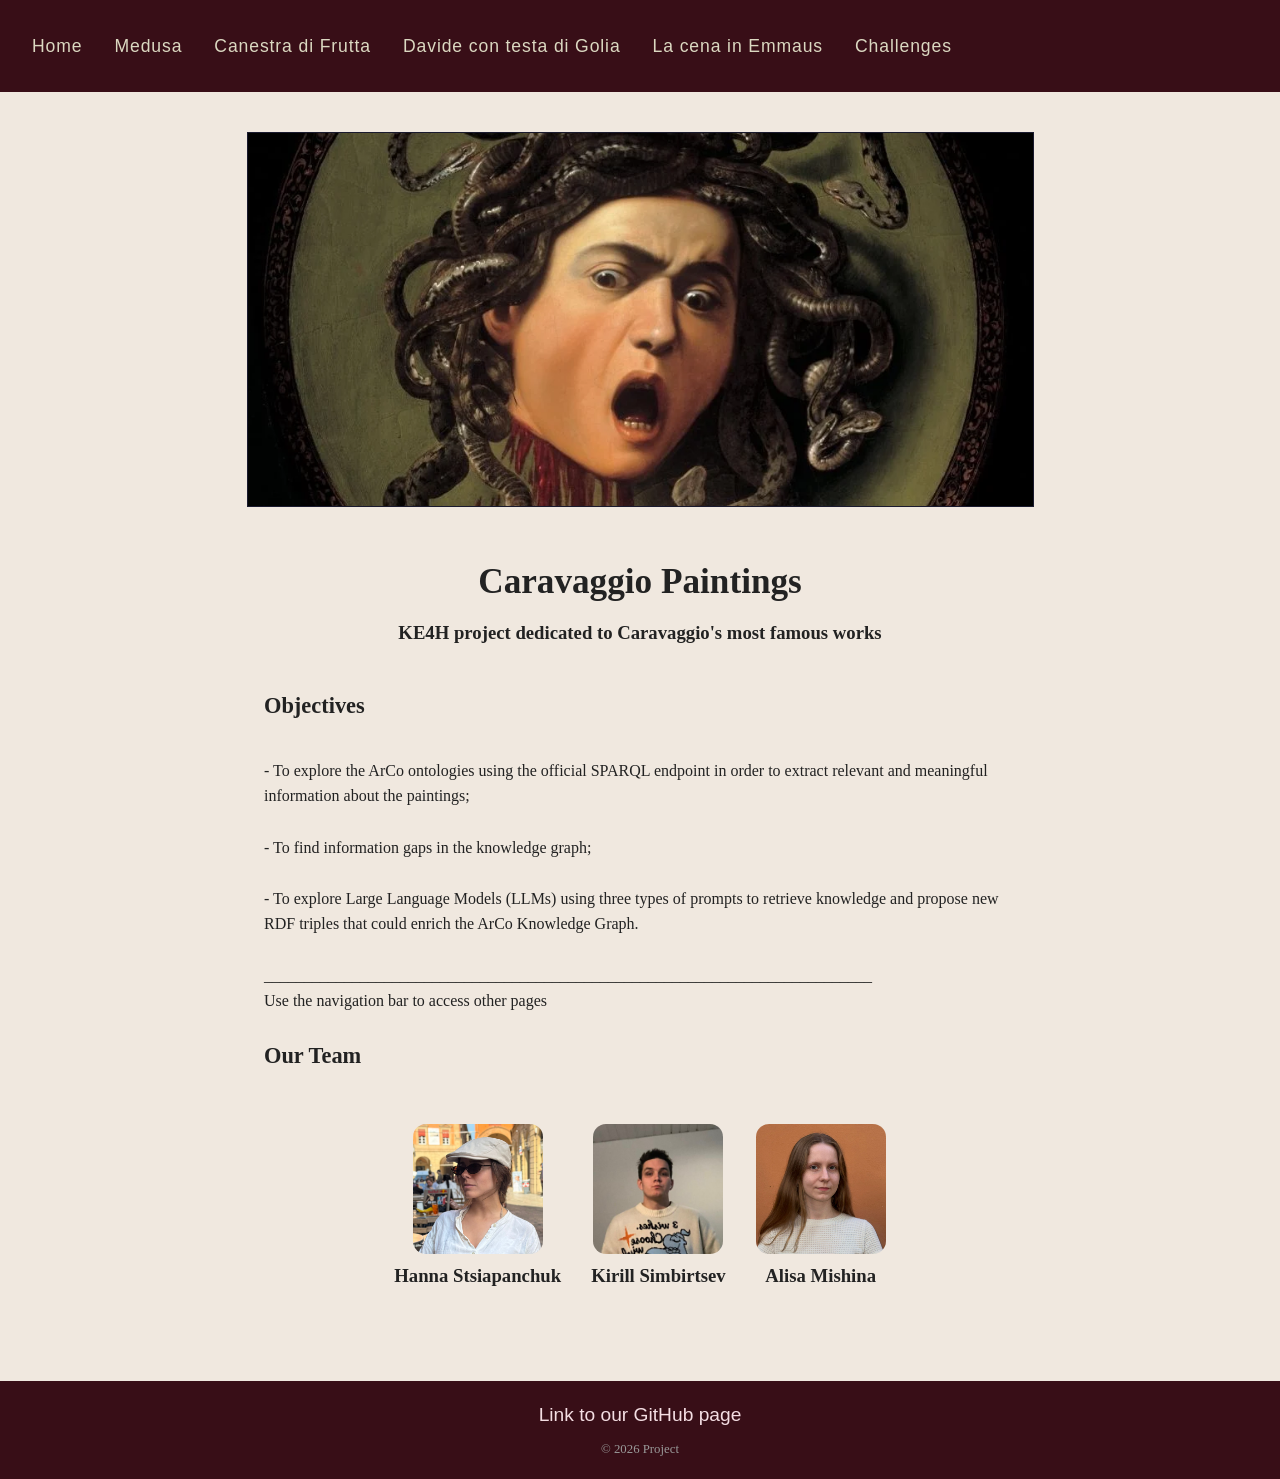
<file: index.html>
<!DOCTYPE html>
<html lang="en">
<head>
  <meta charset="UTF-8">
  <meta name="viewport" content="width=device-width, initial-scale=1.0">
  <title>Caravaggio - project</title>
  <link rel="stylesheet" href="css/style.css">
</head>
<body>

  <header>
    <nav aria-label="Main navigation">
      <ul>
        <li><a href="index.html">Home</a></li>
        <li><a href="sparqlqueries.html">Medusa</a></li> 
        <li><a href="canestra.html">Canestra di Frutta</a></li>
        <li><a href="kirill.html">Davide con testa di Golia</a></li>
        <li><a href="lacena.html">La cena in Emmaus</a></li>
        <li><a href="llmpromts.html">Challenges</a></li>
      </ul>
    </nav>
  </header>

  <main>
    <section class="hero" aria-labelledby="hero-heading">
      <img src="images/medusa.jpg" alt="Testa di Medusa">
      <div>
        <h1 id="hero-heading">Caravaggio Paintings</h1>
        <h3>KE4H project dedicated to Caravaggio's most famous works</h3>
      </div>
    </section>

    <section aria-labelledby="about-heading">
      <h2 id="about-heading"></h2>
       <p>
         
       </p>
      
  <h2>Objectives</h2> 
      <div class="text-block">
- To explore the ArCo ontologies using the official SPARQL endpoint in order to extract relevant and meaningful information about the paintings;
        
- To find information gaps in the knowledge graph;
        
- To explore Large Language Models (LLMs) using three types of prompts to retrieve knowledge and propose new RDF triples that could enrich the ArCo Knowledge Graph.
      </div>

    </section>
  
     <p>____________________________________________________________________________
     </p>
    <section>
      <p>Use the navigation bar to access other pages</p>
    </section>
    
  
    <section>
      <h2>Our Team</h2>
<p></p>

<div style="display: flex; justify-content: center; gap: 30px; flex-wrap: wrap; margin-top: 50px; margin-bottom: 50px;">
  
  <div style="text-align: center;">
    <img src="images/Hanna.jpg" alt="Hanna" style="width: 130px; border-radius: 10%;">
    <h3><strong>Hanna Stsiapanchuk</strong></h3>
  </div>

  <div style="text-align: center;">
    <img src="images/Kirill.jpg" alt="Kirill" style="width: 130px; border-radius: 10%;">
    <h3><strong>Kirill Simbirtsev</strong></h3>
  </div>

  <div style="text-align: center;">
    <img src="images/Alisa.jpg" alt="Alisa" style="width: 130px; border-radius: 10%;">
    <h3><strong>Alisa Mishina</strong></h3>
  </div>

</div>

    </section>
  </main>

  <footer>
    <ul aria-label="Link">
      <li><a href="https://github.com/alisamishina/project-medusa">Link to our GitHub page</a></li>
    </ul>
    <p>&copy; 2026 Project</p>
  </footer>

</body>
</html>
</file>
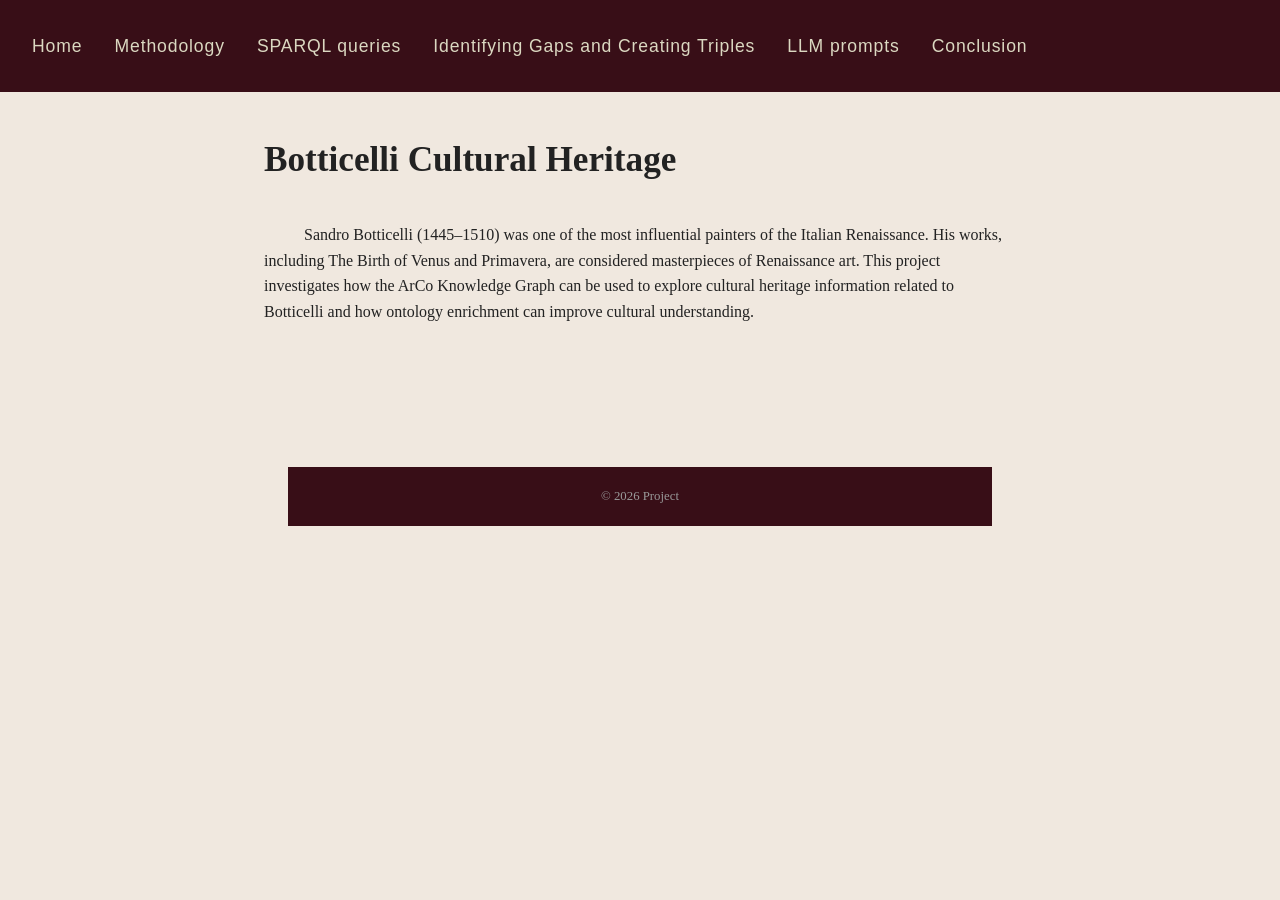
<file: Botticelli cultural heritage.html>
<!DOCTYPE html>
<html lang="en">
<head>
  <meta charset="UTF-8">
  <meta name="viewport" content="width=device-width, initial-scale=1.0">
  <title>Botticelli cultural heritage</title>
  <link rel="stylesheet" href="css/style.css">
</head>
<body>

 <header>
    <nav aria-label="Main navigation">
      <ul>
        <li><a href="index.html">Home</a></li>
        <li><a href="methodology.html">Methodology</a></li>
        <li><a href="sparqlqueries.html">SPARQL queries</a></li> 
        <li><a href="gaps.html">Identifying Gaps and Creating Triples</a></li>
        <li><a href="llmpromts.html">LLM prompts</a></li>
        <li><a href="conclusion.html">Conclusion</a></li>
      </ul>
    </nav>
  </header>

  <main>
    <h1>Botticelli Cultural Heritage</h1>
        <div class="text-block">
          Sandro Botticelli (1445–1510) was one of the most influential painters of the Italian Renaissance. His works, including The Birth of Venus and Primavera, are considered masterpieces of Renaissance art. This project investigates how the ArCo Knowledge Graph can be used to explore cultural heritage information related to Botticelli and how ontology enrichment can improve cultural understanding.
        </div>
        
        <div class="text-block">
          
        </div>
  <main>

  <footer>
    <p>&copy; 2026 Project</p>
  </footer>

</body>
</html>
</file>
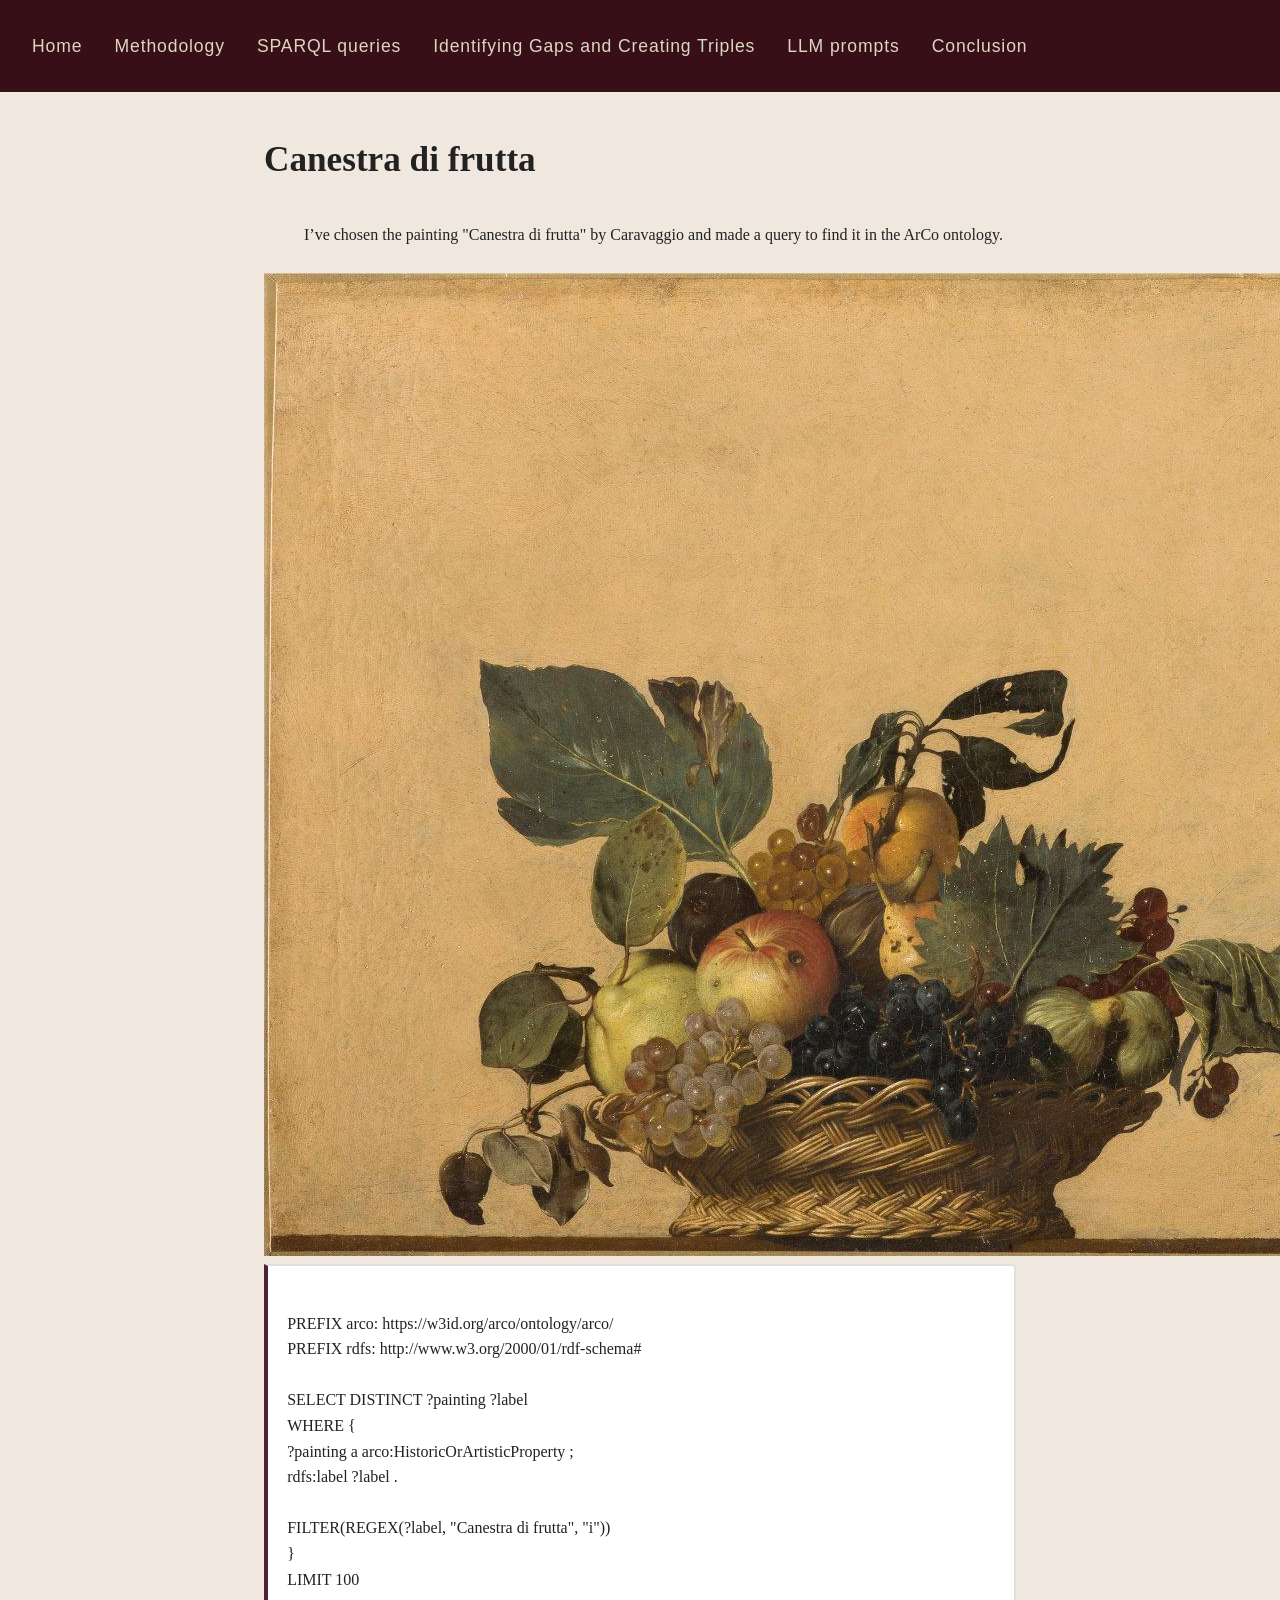
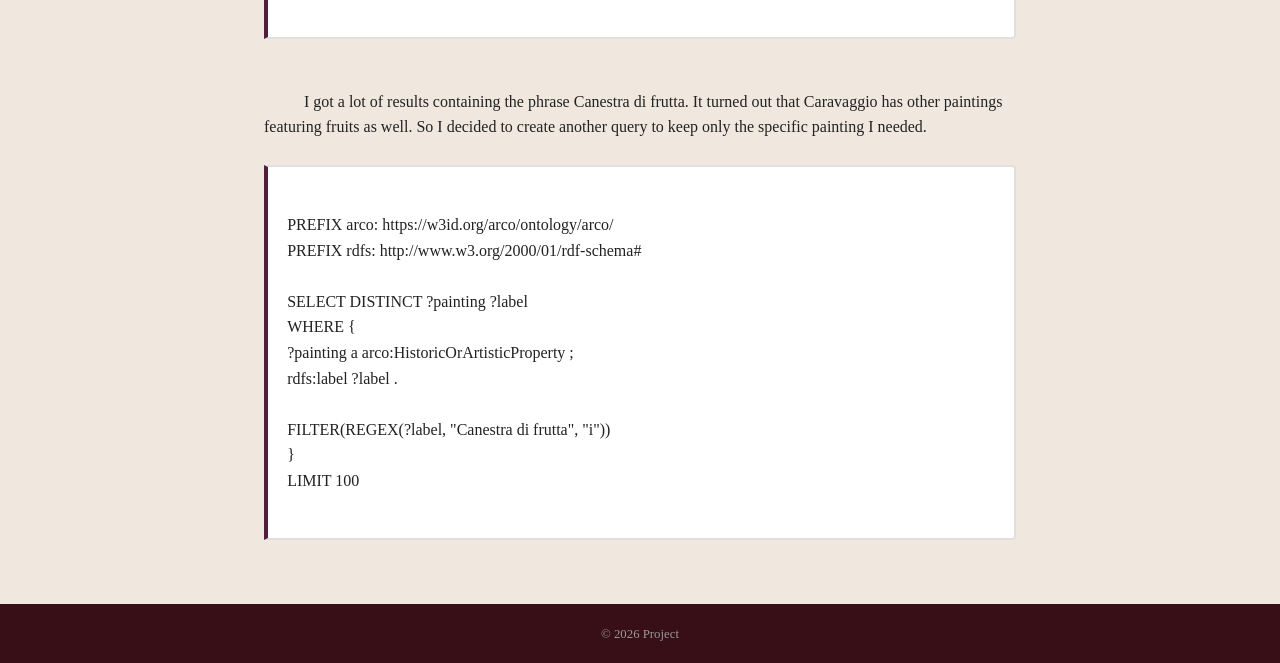
<file: Canestra di frutta.html>
<!DOCTYPE html>
<html lang="en">
<head>
  <meta charset="UTF-8">
  <meta name="viewport" content="width=device-width, initial-scale=1.0">
  <title>Canestra di frutta</title>
  <link rel="stylesheet" href="css/style.css">
</head>
<body>

 <header>
    <nav aria-label="Main navigation">
      <ul>
        <li><a href="index.html">Home</a></li>
        <li><a href="methodology.html">Methodology</a></li>
        <li><a href="sparqlqueries.html">SPARQL queries</a></li> 
        <li><a href="gaps.html">Identifying Gaps and Creating Triples</a></li>
        <li><a href="llmpromts.html">LLM prompts</a></li>
        <li><a href="conclusion.html">Conclusion</a></li>
      </ul>
    </nav>
  </header>

  <main>
    <h1>Canestra di frutta</h1>
      <p>
        <div class="text-block">
          I’ve chosen the painting "Canestra di frutta" by Caravaggio and made a query to find it in the ArCo ontology.
        </div>
        <img src="images/Canestra .jpeg" alt="Canestra di frutta">
     <article class="project-card">      
      <div class="text-block">
PREFIX arco: https://w3id.org/arco/ontology/arco/
PREFIX rdfs: http://www.w3.org/2000/01/rdf-schema#

SELECT DISTINCT ?painting ?label
WHERE {
?painting a arco:HistoricOrArtisticProperty ;
rdfs:label ?label .

FILTER(REGEX(?label, "Canestra di frutta", "i"))
}
LIMIT 100
      </div>
    </article>
<div class="text-block">
          I got a lot of results containing the phrase Canestra di frutta. It turned out that Caravaggio has other paintings featuring fruits as well. So I decided to create another query to keep only the specific painting I needed.
        </div>
    <article class="project-card">      
      <div class="text-block">
PREFIX arco: https://w3id.org/arco/ontology/arco/
PREFIX rdfs: http://www.w3.org/2000/01/rdf-schema#

SELECT DISTINCT ?painting ?label
WHERE {
?painting a arco:HistoricOrArtisticProperty ;
rdfs:label ?label .

FILTER(REGEX(?label, "Canestra di frutta", "i"))
}
LIMIT 100
      </div>
    </article>



    
    
      </p>
  </main>

  <footer>
    <p>&copy; 2026 Project</p>
  </footer>

</body>
</html>
</file>
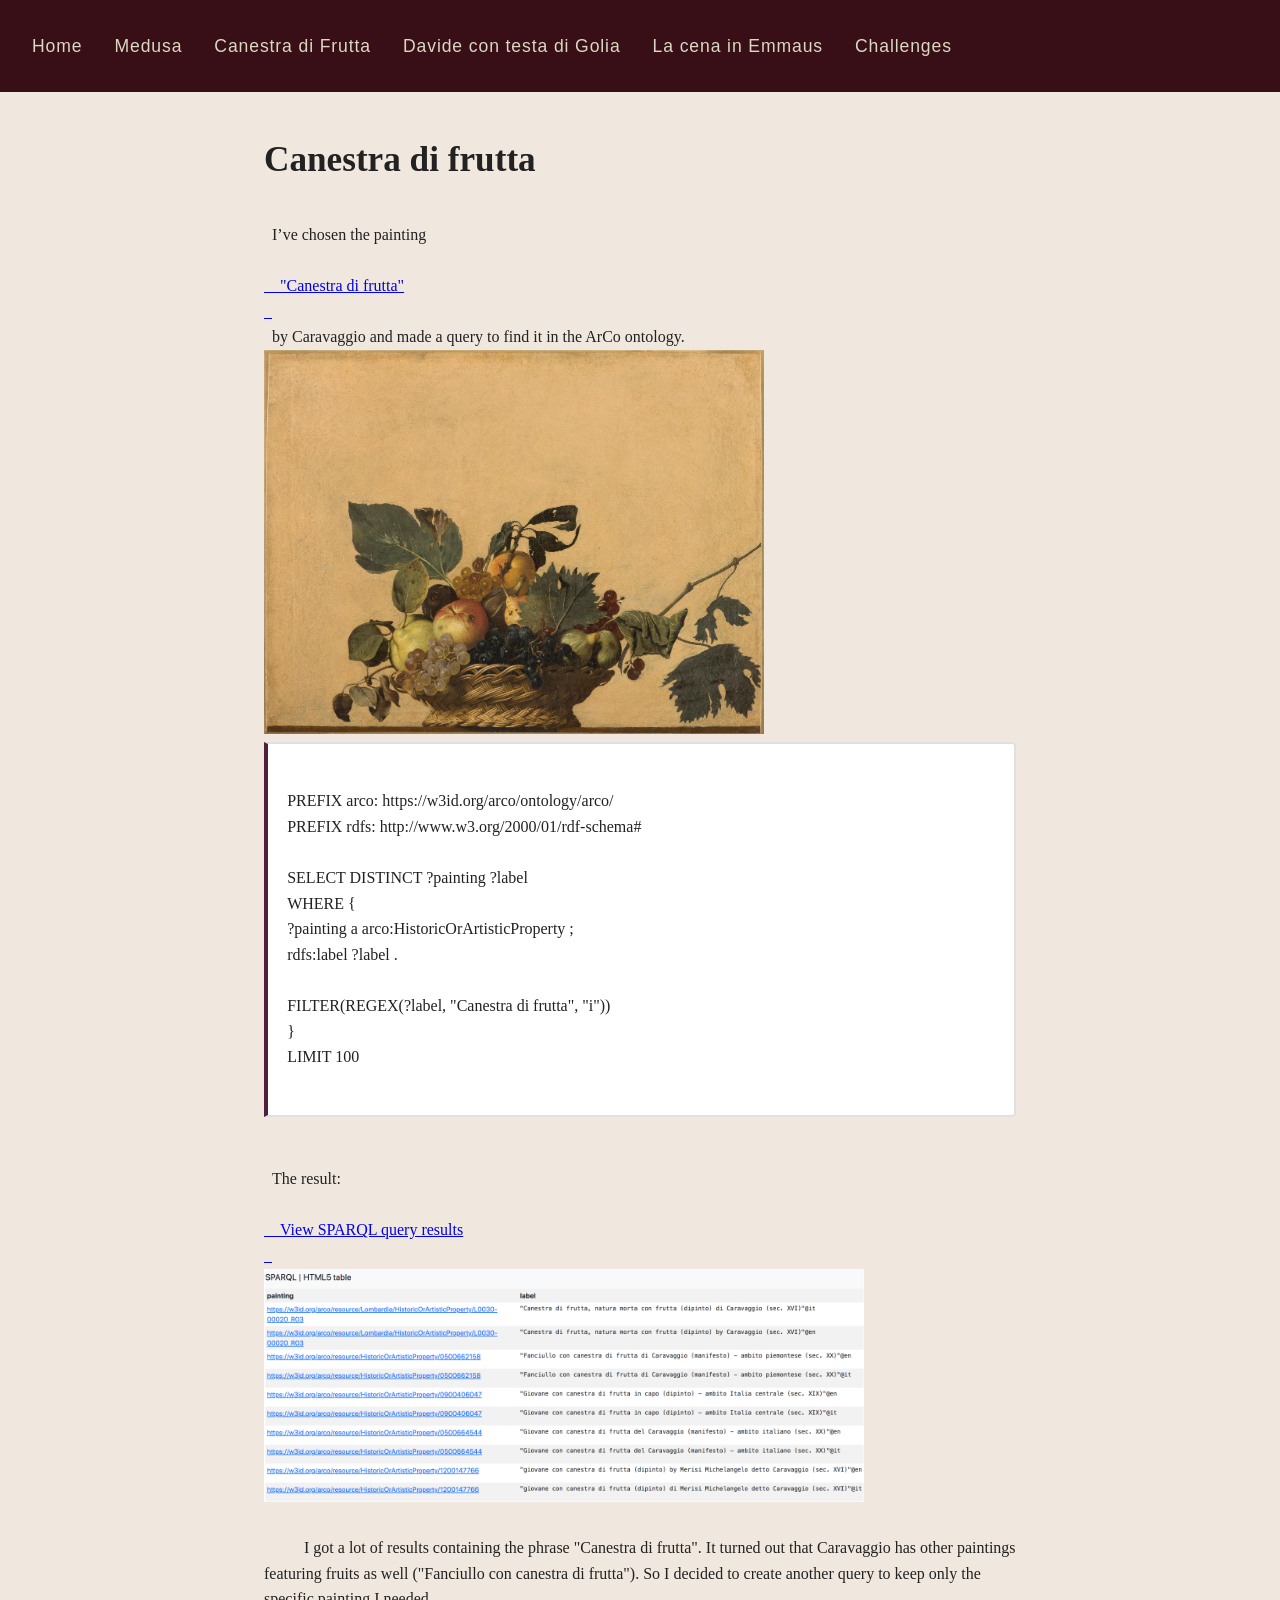
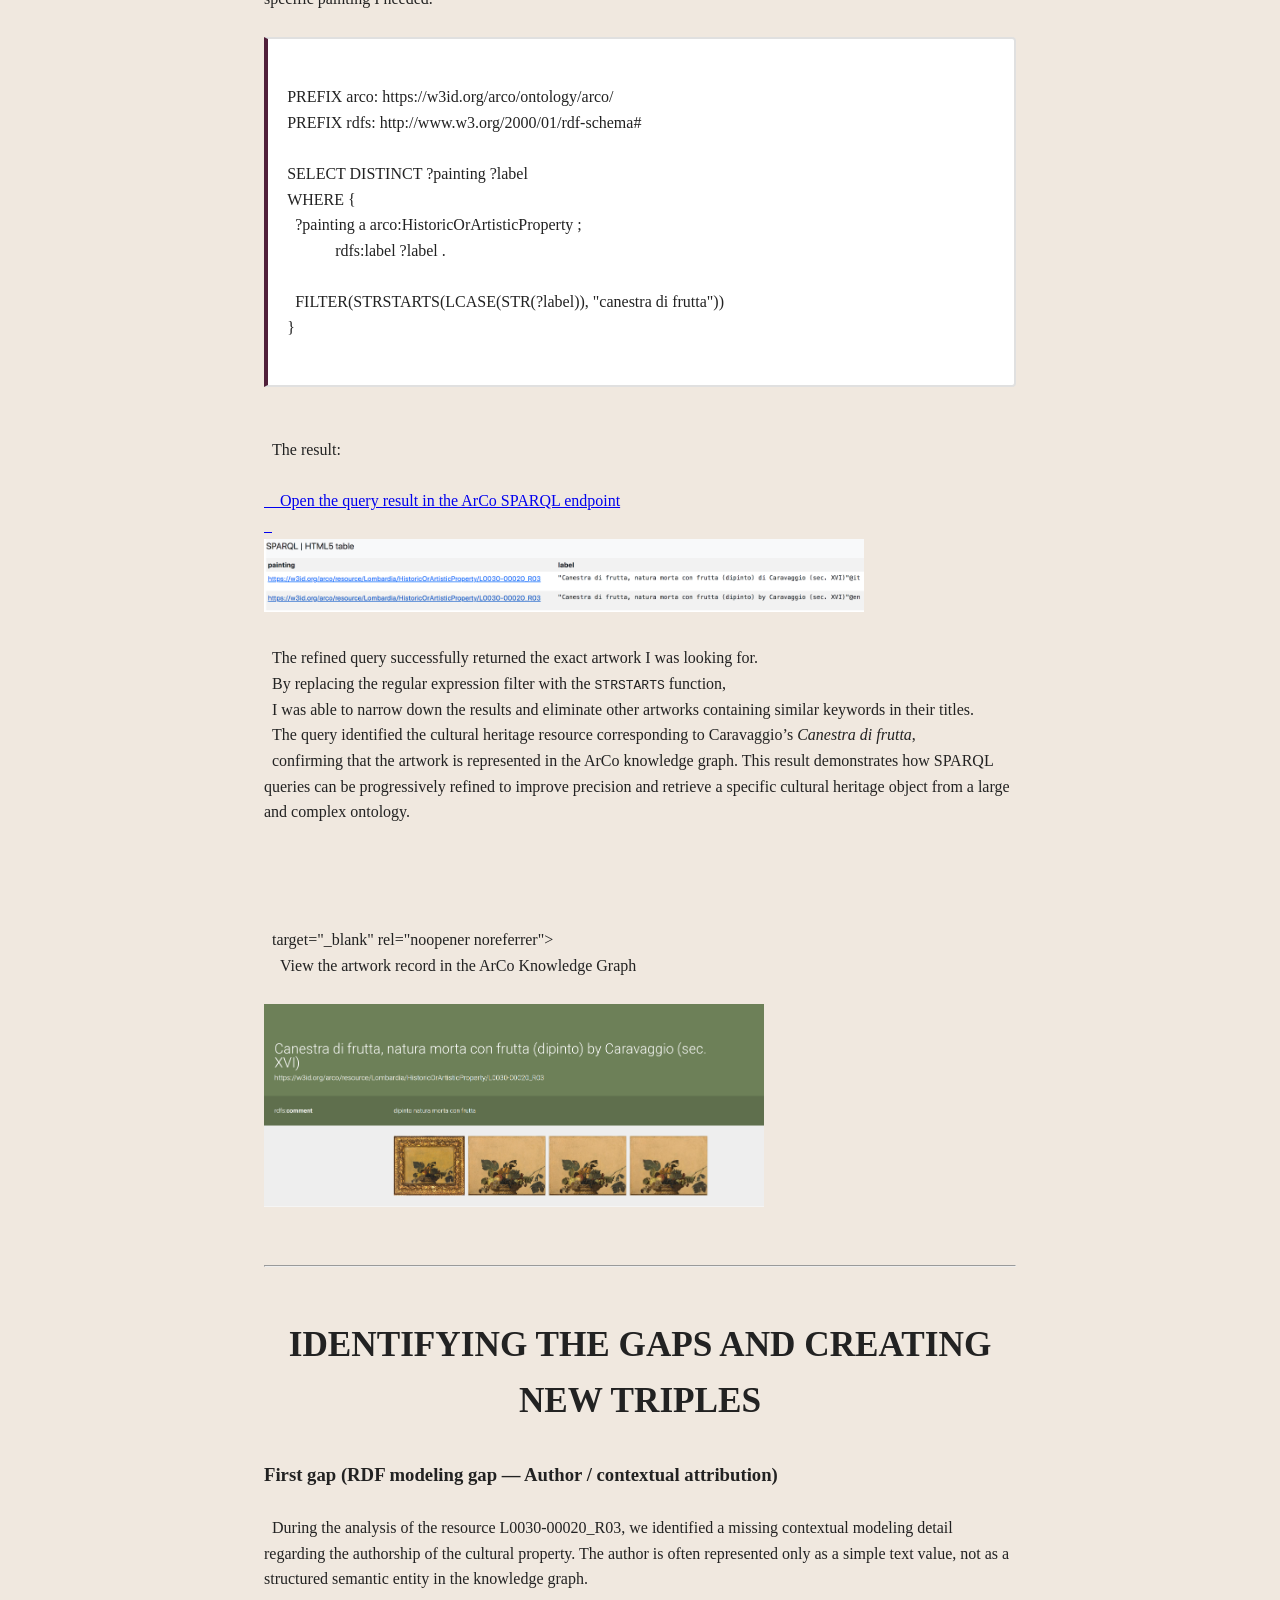
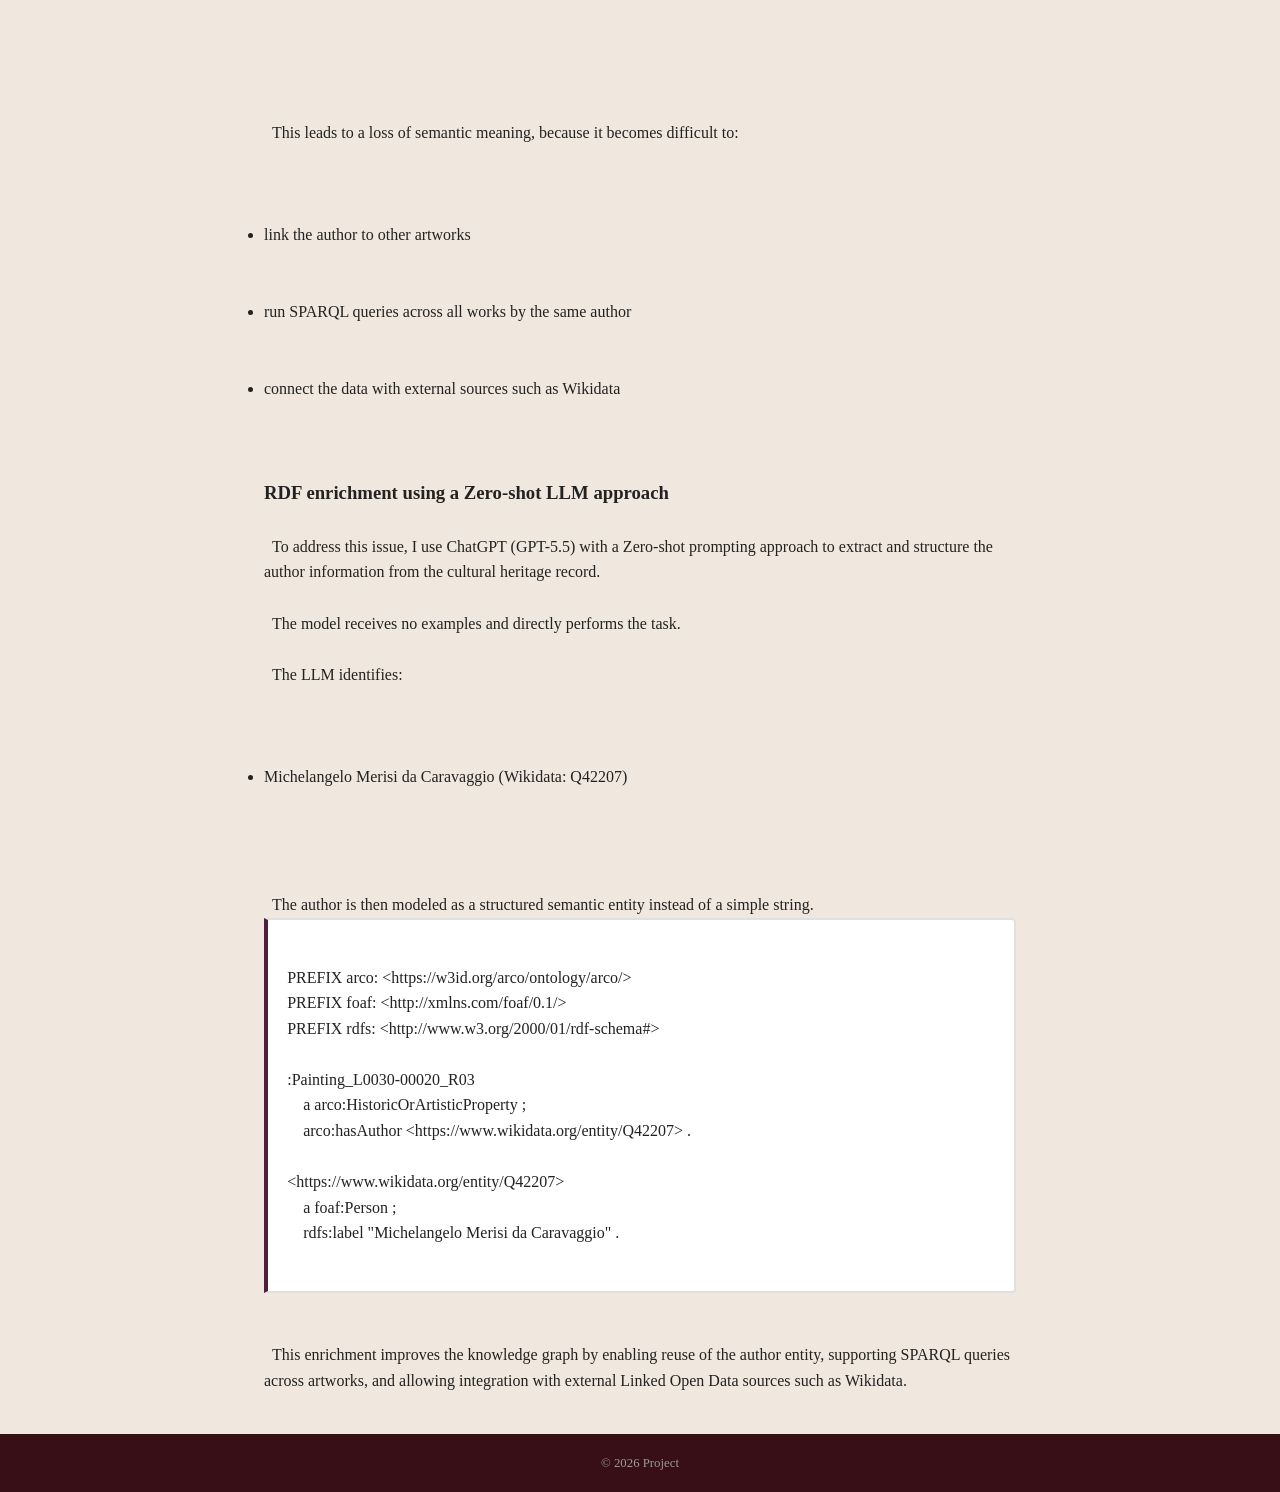
<file: canestra.html>
<!DOCTYPE html>
<html lang="en">
<head>
  <meta charset="UTF-8">
  <meta name="viewport" content="width=device-width, initial-scale=1.0">
  <title>Canestra di frutta</title>
  <link rel="stylesheet" href="css/style.css">
</head>
<body>

 <header>
    <nav aria-label="Main navigation">
      <ul>
        <li><a href="index.html">Home</a></li>
        <li><a href="sparqlqueries.html">Medusa</a></li> 
        <li><a href="canestra.html">Canestra di Frutta</a></li>
        <li><a href="kirill.html">Davide con testa di Golia</a></li>
        <li><a href="lacena.html">La cena in Emmaus</a></li>
        <li><a href="llmpromts.html">Challenges</a></li>
      </ul>
    </nav>
  </header>

  <main>
    <h1>Canestra di frutta</h1>
        <div class="text-block">
  I’ve chosen the painting 
  <a href="https://it.wikipedia.org/wiki/Canestra_di_frutta" target="_blank">
    "Canestra di frutta"
  </a>
  by Caravaggio and made a query to find it in the ArCo ontology.
</div>
        <img src="images/Canestra .jpeg" alt="Canestra di frutta"style="width: 500px;">
     <article class="project-card">      
      <div class="text-block">
PREFIX arco: https://w3id.org/arco/ontology/arco/
PREFIX rdfs: http://www.w3.org/2000/01/rdf-schema#

SELECT DISTINCT ?painting ?label
WHERE {
?painting a arco:HistoricOrArtisticProperty ;
rdfs:label ?label .

FILTER(REGEX(?label, "Canestra di frutta", "i"))
}
LIMIT 100
      </div>
       </article>
    <div class="text-block">
  The result:
  <a href="https://dati.cultura.gov.it/sparql?default-graph-uri=&query=PREFIX+arco%3A+%3Chttps%3A%2F%2Fw3id.org%2Farco%2Fontology%2Farco%2F%3E%0D%0APREFIX+rdfs%3A+%3Chttp%3A%2F%2Fwww.w3.org%2F2000%2F01%2Frdf-schema%23%3E%0D%0A%0D%0ASELECT+DISTINCT+%3Fpainting+%3Flabel%0D%0AWHERE+%7B%0D%0A%3Fpainting+a+arco%3AHistoricOrArtisticProperty+%3B%0D%0Ardfs%3Alabel+%3Flabel+.%0D%0A%0D%0AFILTER%28REGEX%28%3Flabel%2C+%22Canestra+di+frutta%22%2C+%22i%22%29%29%0D%0A%7D%0D%0ALIMIT+100%0D%0A&format=text%2Fhtml&timeout=0&signal_void=on"
     target="_blank" rel="noopener noreferrer">
    View SPARQL query results
  </a>
</div>
       <img src="images/Query 1.jpeg" alt="Query 1"style="width: 600px;">
<div class="text-block">
          I got a lot of results containing the phrase "Canestra di frutta". It turned out that Caravaggio has other paintings featuring fruits as well ("Fanciullo con canestra di frutta"). So I decided to create another query to keep only the specific painting I needed.
        </div>
    <article class="project-card">      
      <div class="text-block">
PREFIX arco: https://w3id.org/arco/ontology/arco/
PREFIX rdfs: http://www.w3.org/2000/01/rdf-schema#

SELECT DISTINCT ?painting ?label
WHERE {
  ?painting a arco:HistoricOrArtisticProperty ;
            rdfs:label ?label .

  FILTER(STRSTARTS(LCASE(STR(?label)), "canestra di frutta"))
}
      </div>
    </article>
    <div class="text-block">
  The result:
  <a href="https://dati.cultura.gov.it/sparql?default-graph-uri=&query=PREFIX+arco%3A+%3Chttps%3A%2F%2Fw3id.org%2Farco%2Fontology%2Farco%2F%3E%0D%0APREFIX+rdfs%3A+%3Chttp%3A%2F%2Fwww.w3.org%2F2000%2F01%2Frdf-schema%23%3E%0D%0A%0D%0ASELECT+DISTINCT+%3Fpainting+%3Flabel%0D%0AWHERE+%7B%0D%0A++%3Fpainting+a+arco%3AHistoricOrArtisticProperty+%3B%0D%0A++++++++++++rdfs%3Alabel+%3Flabel+.%0D%0A%0D%0A++FILTER%28STRSTARTS%28LCASE%28STR%28%3Flabel%29%29%2C+%22canestra+di+frutta%22%29%29%0D%0A%7D%0D%0A&format=text%2Fhtml&timeout=0&signal_void=on"
     target="_blank" rel="noopener noreferrer">
    Open the query result in the ArCo SPARQL endpoint
  </a>
</div>
       <img src="images/Query 2.jpeg" alt="Query 2"style="width: 600px;">
<div class="text-block">
  The refined query successfully returned the exact artwork I was looking for. 
  By replacing the regular expression filter with the <code>STRSTARTS</code> function, 
  I was able to narrow down the results and eliminate other artworks containing similar keywords in their titles. 
  The query identified the cultural heritage resource corresponding to Caravaggio’s <i>Canestra di frutta</i>, 
  confirming that the artwork is represented in the ArCo knowledge graph. This result demonstrates how SPARQL queries can be progressively refined to improve precision and retrieve a specific cultural heritage object from a large and complex ontology.
  <br><br>

  target="_blank" rel="noopener noreferrer">
    View the artwork record in the ArCo Knowledge Graph
  </a>
</div>
 <img src="images/Canestra.jpeg" alt="Canestra di frutta"style="width: 500px;">    
    <hr style="margin: 50px 0;">

<h1 style="text-align: center; margin-bottom: 30px;">
  IDENTIFYING THE GAPS AND CREATING NEW TRIPLES
</h1>
    <h3>First gap (RDF modeling gap — Author / contextual attribution)</h3>

<div class="text-block">
  During the analysis of the resource L0030-00020_R03, we identified a missing contextual modeling detail regarding the authorship of the cultural property. The author is often represented only as a simple text value, not as a structured semantic entity in the knowledge graph.

  <br><br>

  This leads to a loss of semantic meaning, because it becomes difficult to:
  <ul>
    <li>link the author to other artworks</li>
    <li>run SPARQL queries across all works by the same author</li>
    <li>connect the data with external sources such as Wikidata</li>
  </ul>
</div>

<h3>RDF enrichment using a Zero-shot LLM approach</h3>

<div class="text-block">
  To address this issue, I use ChatGPT (GPT-5.5) with a Zero-shot prompting approach to extract and structure the author information from the cultural heritage record.

  The model receives no examples and directly performs the task.

  The LLM identifies:
  <ul>
    <li>Michelangelo Merisi da Caravaggio (Wikidata: Q42207)</li>
  </ul>

  The author is then modeled as a structured semantic entity instead of a simple string.
</div>

<article class="project-card">
  <div class="text-block">
PREFIX arco: &lt;https://w3id.org/arco/ontology/arco/&gt;
PREFIX foaf: &lt;http://xmlns.com/foaf/0.1/&gt;
PREFIX rdfs: &lt;http://www.w3.org/2000/01/rdf-schema#&gt;

:Painting_L0030-00020_R03
    a arco:HistoricOrArtisticProperty ;
    arco:hasAuthor &lt;https://www.wikidata.org/entity/Q42207&gt; .

&lt;https://www.wikidata.org/entity/Q42207&gt;
    a foaf:Person ;
    rdfs:label "Michelangelo Merisi da Caravaggio" .
  </div>
</article>

<div class="text-block">
  This enrichment improves the knowledge graph by enabling reuse of the author entity, supporting SPARQL queries across artworks, and allowing integration with external Linked Open Data sources such as Wikidata.
</div>
  </main>

  <footer>
    <p>&copy; 2026 Project</p>
  </footer>

</body>
</html>
</file>
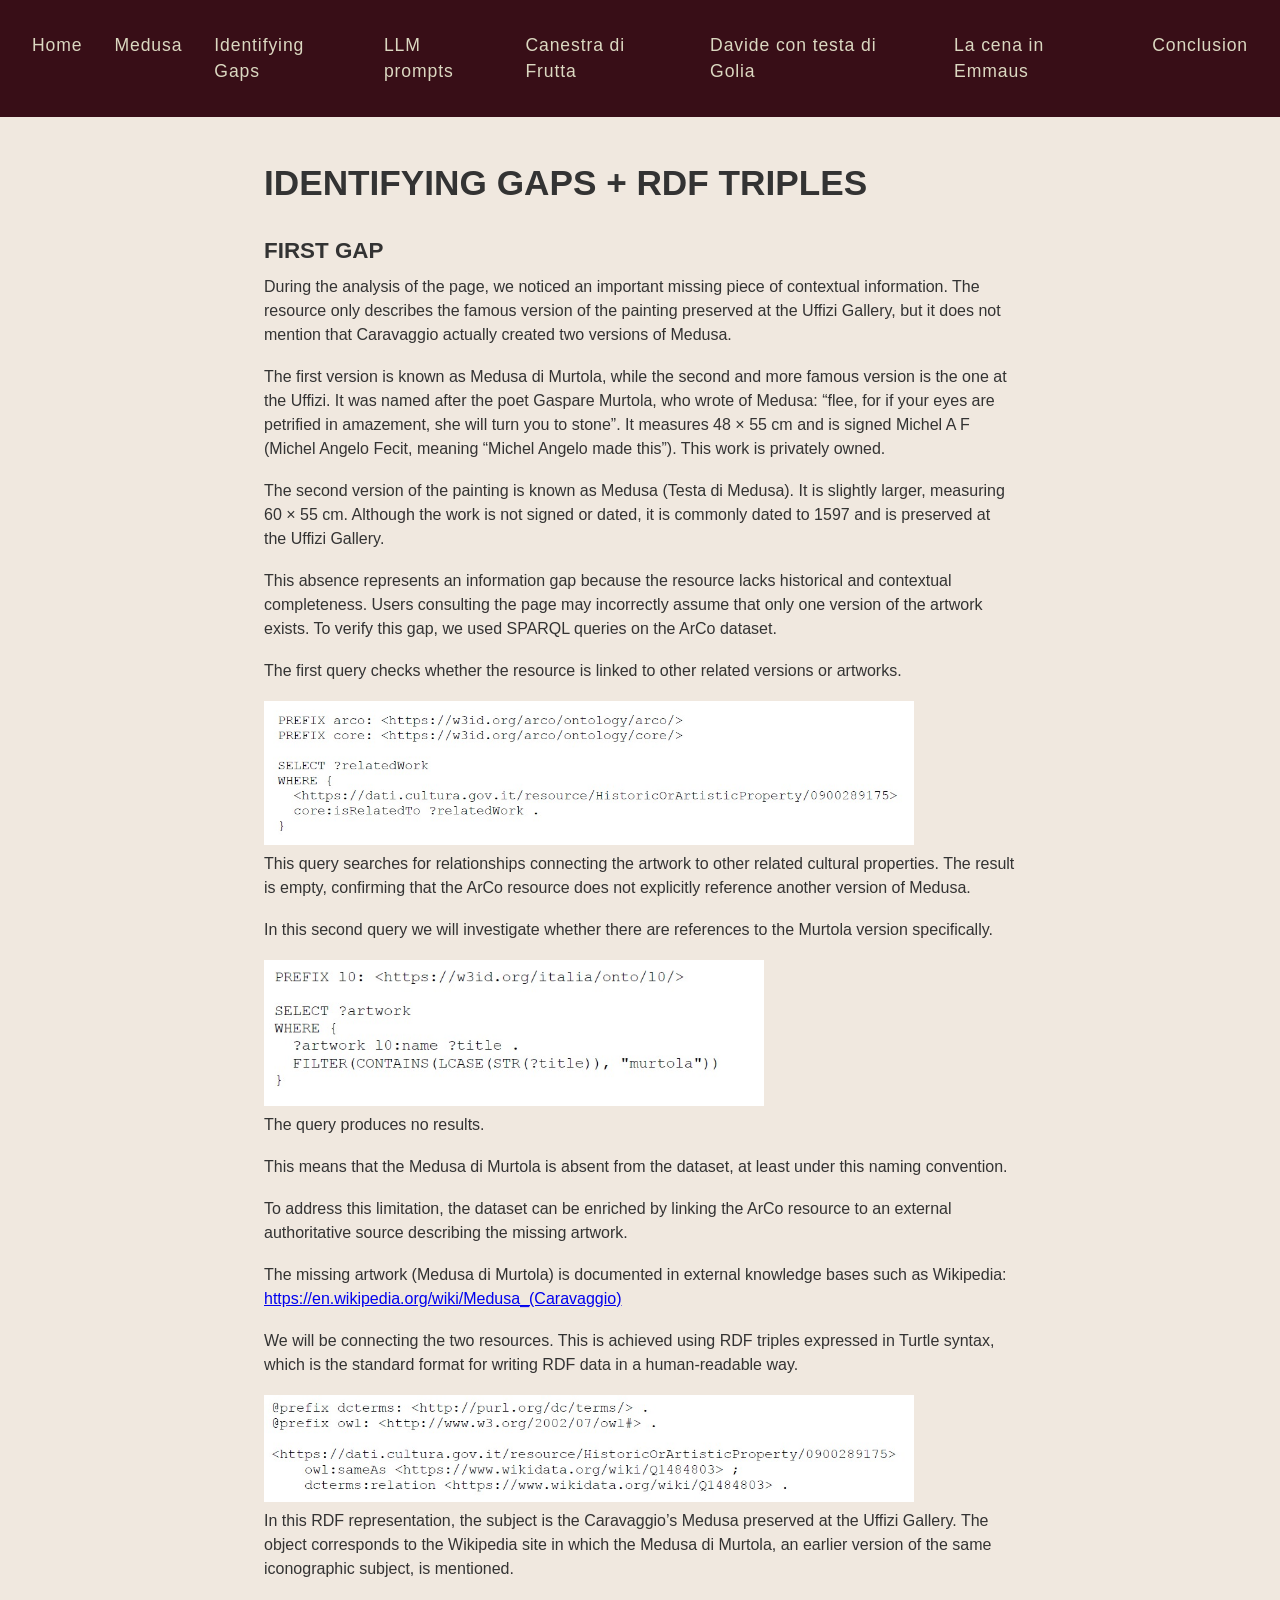
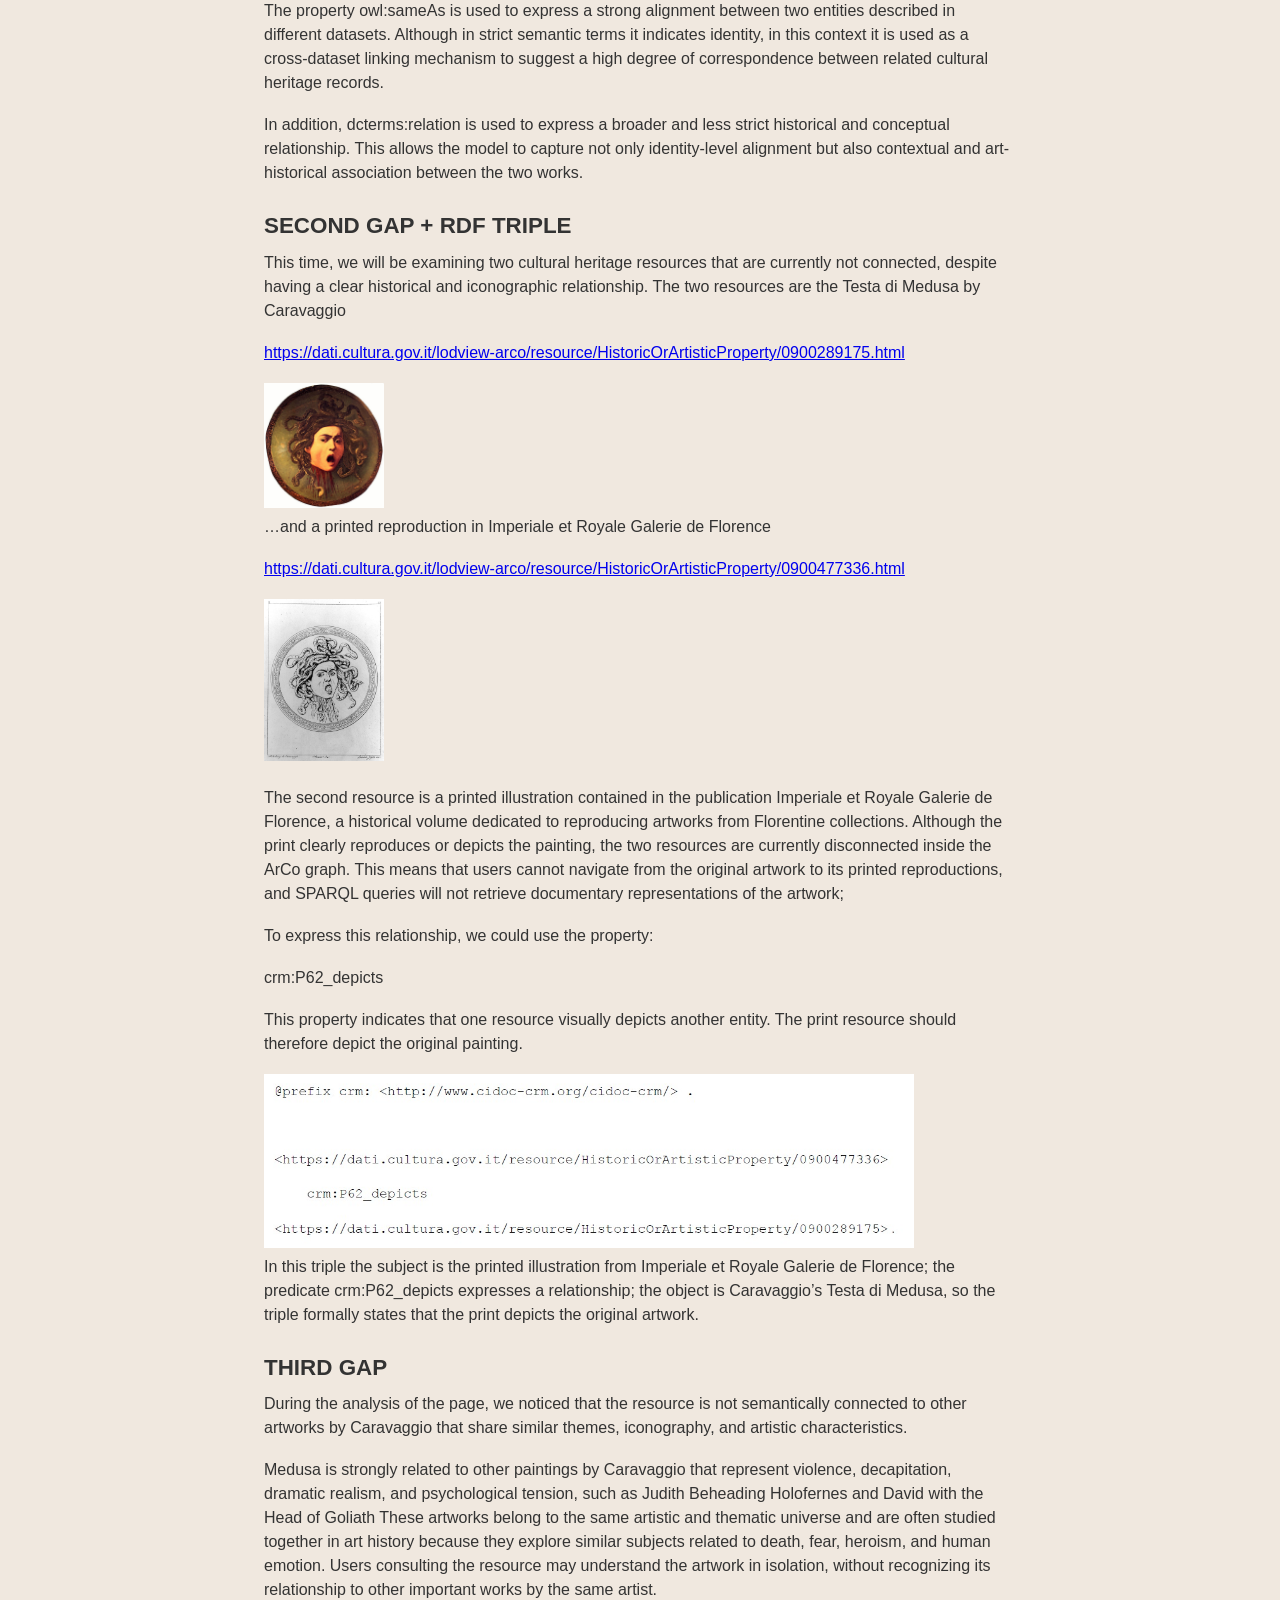
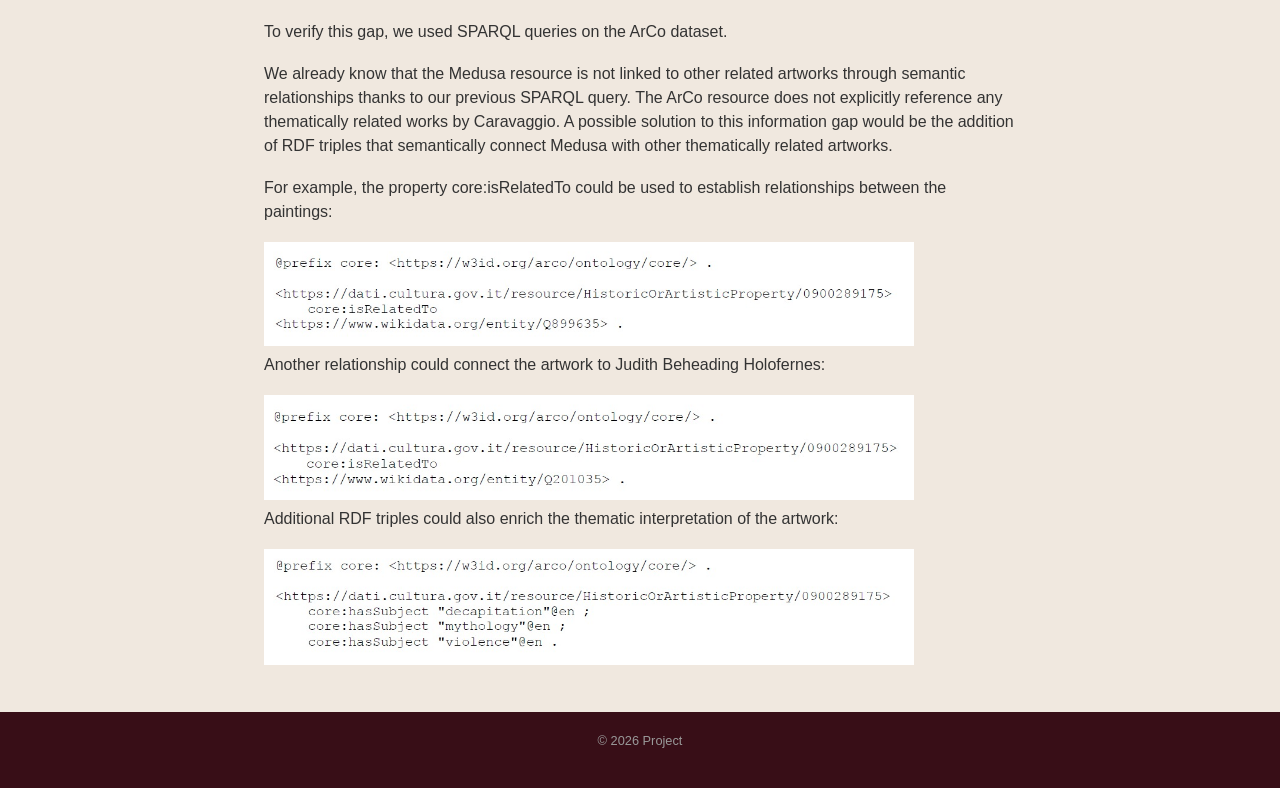
<file: gaps.html>
<!DOCTYPE html>
<html lang="en">
<head>
  <meta charset="UTF-8">
  <meta name="viewport" content="width=device-width, initial-scale=1.0">
  <title>Identifying gaps</title>
  <link rel="stylesheet" href="css/style.css">
  <style>
      body {
        font-family: sans-serif;
        line-height: 1.5;
        color: #333;
      }
      p {
        margin: 0 0 18px 0;
      }
  </style>
</head>
<body>

 <header>
    <nav aria-label="Main navigation">
      <ul>
        <li><a href="index.html">Home</a></li>
        <li><a href="sparqlqueries.html">Medusa</a></li> 
        <li><a href="gaps.html">Identifying Gaps</a></li>
        <li><a href="llmpromts.html">LLM prompts</a></li>
        <li><a href="canestra.html">Canestra di Frutta</a></li>
        <li><a href="kirill.html">Davide con testa di Golia</a></li>
        <li><a href="lacena.html">La cena in Emmaus</a></li>
        <li><a href="conclusion.html">Conclusion</a></li>
      </ul> 
    </nav>
  </header>

  <main>
    
  <h1>IDENTIFYING GAPS + RDF TRIPLES</h1>

  <h2>FIRST GAP</h2>

  <p>During the analysis of the page, we noticed an important missing piece of contextual information.
    The resource only describes the famous version of the painting preserved at the Uffizi Gallery, but it does not mention that Caravaggio actually created two versions of Medusa.
  </p>

  <p>The first version is known as Medusa di Murtola, while the second and more famous version is the one at the Uffizi. It was named after the poet Gaspare Murtola, who wrote of Medusa: “flee, for if your eyes are petrified in amazement, she will turn you to stone”. It measures 48 × 55 cm and is signed Michel A
    F (Michel Angelo Fecit, meaning “Michel Angelo made this”). This work is privately owned.
  </p>

  <p>The second version of the painting is known as Medusa (Testa di Medusa). It is slightly larger, measuring 60
    × 55 cm. Although the work is not signed or dated, it is commonly dated to 1597 and is preserved at the Uffizi Gallery.
  </p>

  <p>This absence represents an information gap because the resource lacks historical and contextual completeness. Users consulting the page may incorrectly assume that only one version of the artwork exists.
    To verify this gap, we used SPARQL queries on the ArCo dataset.
  </p>

  <p>The first query checks whether the resource is linked to other related versions or artworks.
  </p>
  
  <img src="images/1.jpg" style="width: 650px;">

  <p>This query searches for relationships connecting the artwork to other related cultural properties. The result is empty, confirming that the ArCo resource does not explicitly reference another version of Medusa.
  </p>

  <p>In this second query we will investigate whether there are references to the Murtola version specifically.
  </p>

  <img src="images/2.jpg" style="width: 500px;">

  <p>The query produces no results.
  </p>

  <p>This means that the Medusa di Murtola is absent from the dataset, at least under this naming convention.
  </p>

  <p>To address this limitation, the dataset can be enriched by linking the ArCo resource to an external authoritative source describing the missing artwork.
  </p>

  <p>The missing artwork (Medusa di Murtola) is documented in external knowledge bases such as Wikipedia:
    <a href="https://en.wikipedia.org/wiki/Medusa_(Caravaggio)">https://en.wikipedia.org/wiki/Medusa_(Caravaggio)</a>

  </p>

  <p>We will be connecting the two resources.
    This is achieved using RDF triples expressed in Turtle syntax, which is the standard format for writing RDF data in a human-readable way.
  </p>

  <img src="images/3.jpg" style="width: 650px;">

  <p>In this RDF representation, the subject is the Caravaggio’s Medusa preserved at the Uffizi Gallery. The object corresponds to the Wikipedia site in which the Medusa di Murtola, an earlier version of the same iconographic subject, is mentioned.
  </p>

  <p>The property owl:sameAs is used to express a strong alignment between two entities described in different datasets. Although in strict semantic terms it indicates identity, in this context it is used as a cross-dataset linking mechanism to suggest a high degree of correspondence between related cultural heritage records.
  </p>

  <p>In addition, dcterms:relation is used to express a broader and less strict historical and conceptual relationship. This allows the model to capture not only identity-level alignment but also contextual and art- historical association between the two works.
  </p>

  <h2>SECOND GAP + RDF TRIPLE</h2>

  <p>
    This time, we will be examining two cultural heritage resources that are currently not connected, despite having a clear historical and iconographic relationship.
    The two resources are the Testa di Medusa by Caravaggio
    <p><a href="https://dati.cultura.gov.it/lodview-arco/resource/HistoricOrArtisticProperty/0900289175.html">https://dati.cultura.gov.it/lodview-arco/resource/HistoricOrArtisticProperty/0900289175.html
    </a></p>
    <img src="images/testa.jpg" style="width: 120px;">
    <p>…and a printed reproduction in Imperiale et Royale Galerie de Florence</p>
    <p><a href="https://dati.cultura.gov.it/lodview-arco/resource/HistoricOrArtisticProperty/0900477336.html">https://dati.cultura.gov.it/lodview-arco/resource/HistoricOrArtisticProperty/0900477336.html
    </a></p>
    <img src="images/stampa.jpg" style="width: 120px;">
  </p>

  <p>The second resource is a printed illustration contained in the publication Imperiale et Royale Galerie de Florence, a historical volume dedicated to reproducing artworks from Florentine collections.
    Although the print clearly reproduces or depicts the painting, the two resources are currently disconnected inside the ArCo graph. This means that users cannot navigate from the original artwork to its printed reproductions, and SPARQL queries will not retrieve documentary representations of the artwork;
  </p>

  <p>To express this relationship, we could use the property:
  </p>

  <p>crm:P62_depicts</p>

  <p>This property indicates that one resource visually depicts another entity. The print resource should therefore depict the original painting.
  </p>

  <img src="images/4.jpg" style="width: 650px;">

  <p>In this triple the subject is the printed illustration from Imperiale et Royale Galerie de Florence; the predicate crm:P62_depicts expresses a relationship; the object is Caravaggio’s Testa di Medusa, so the triple formally states that the print depicts the original artwork.
  </p>

  <h2>THIRD GAP</h2>

  <p>During the analysis of the page, we noticed that the resource is not semantically connected to other artworks by Caravaggio that share similar themes, iconography, and artistic characteristics.
  </p>

  <p>Medusa is strongly related to other paintings by Caravaggio that represent violence, decapitation, dramatic realism, and psychological tension, such as Judith Beheading Holofernes and David with the Head of Goliath
    These artworks belong to the same artistic and thematic universe and are often studied together in art history because they explore similar subjects related to death, fear, heroism, and human emotion.
    Users consulting the resource may understand the artwork in isolation, without recognizing its relationship to other important works by the same artist.
  </p>

  <p>To verify this gap, we used SPARQL queries on the ArCo dataset.
  </p>

  <p>We already know that the Medusa resource is not linked to other related artworks through semantic relationships thanks to our previous SPARQL query. The ArCo resource does not explicitly reference any thematically related works by Caravaggio.
    A possible solution to this information gap would be the addition of RDF triples that semantically connect Medusa with other thematically related artworks.
  </p>

  <p>For example, the property core:isRelatedTo could be used to establish relationships between the paintings:
  </p>

  <img src="images/5.jpg" style="width: 650px;">

  <p>Another relationship could connect the artwork to Judith Beheading Holofernes:
  </p>

  <img src="images/6.jpg" style="width: 650px;">

  <p>Additional RDF triples could also enrich the thematic interpretation of the artwork:
  </p>

  <img src="images/7.jpg" style="width: 650px;">

  </main>

  <footer>
    <p>&copy; 2026 Project</p>
  </footer>

</body>
</html>
</file>
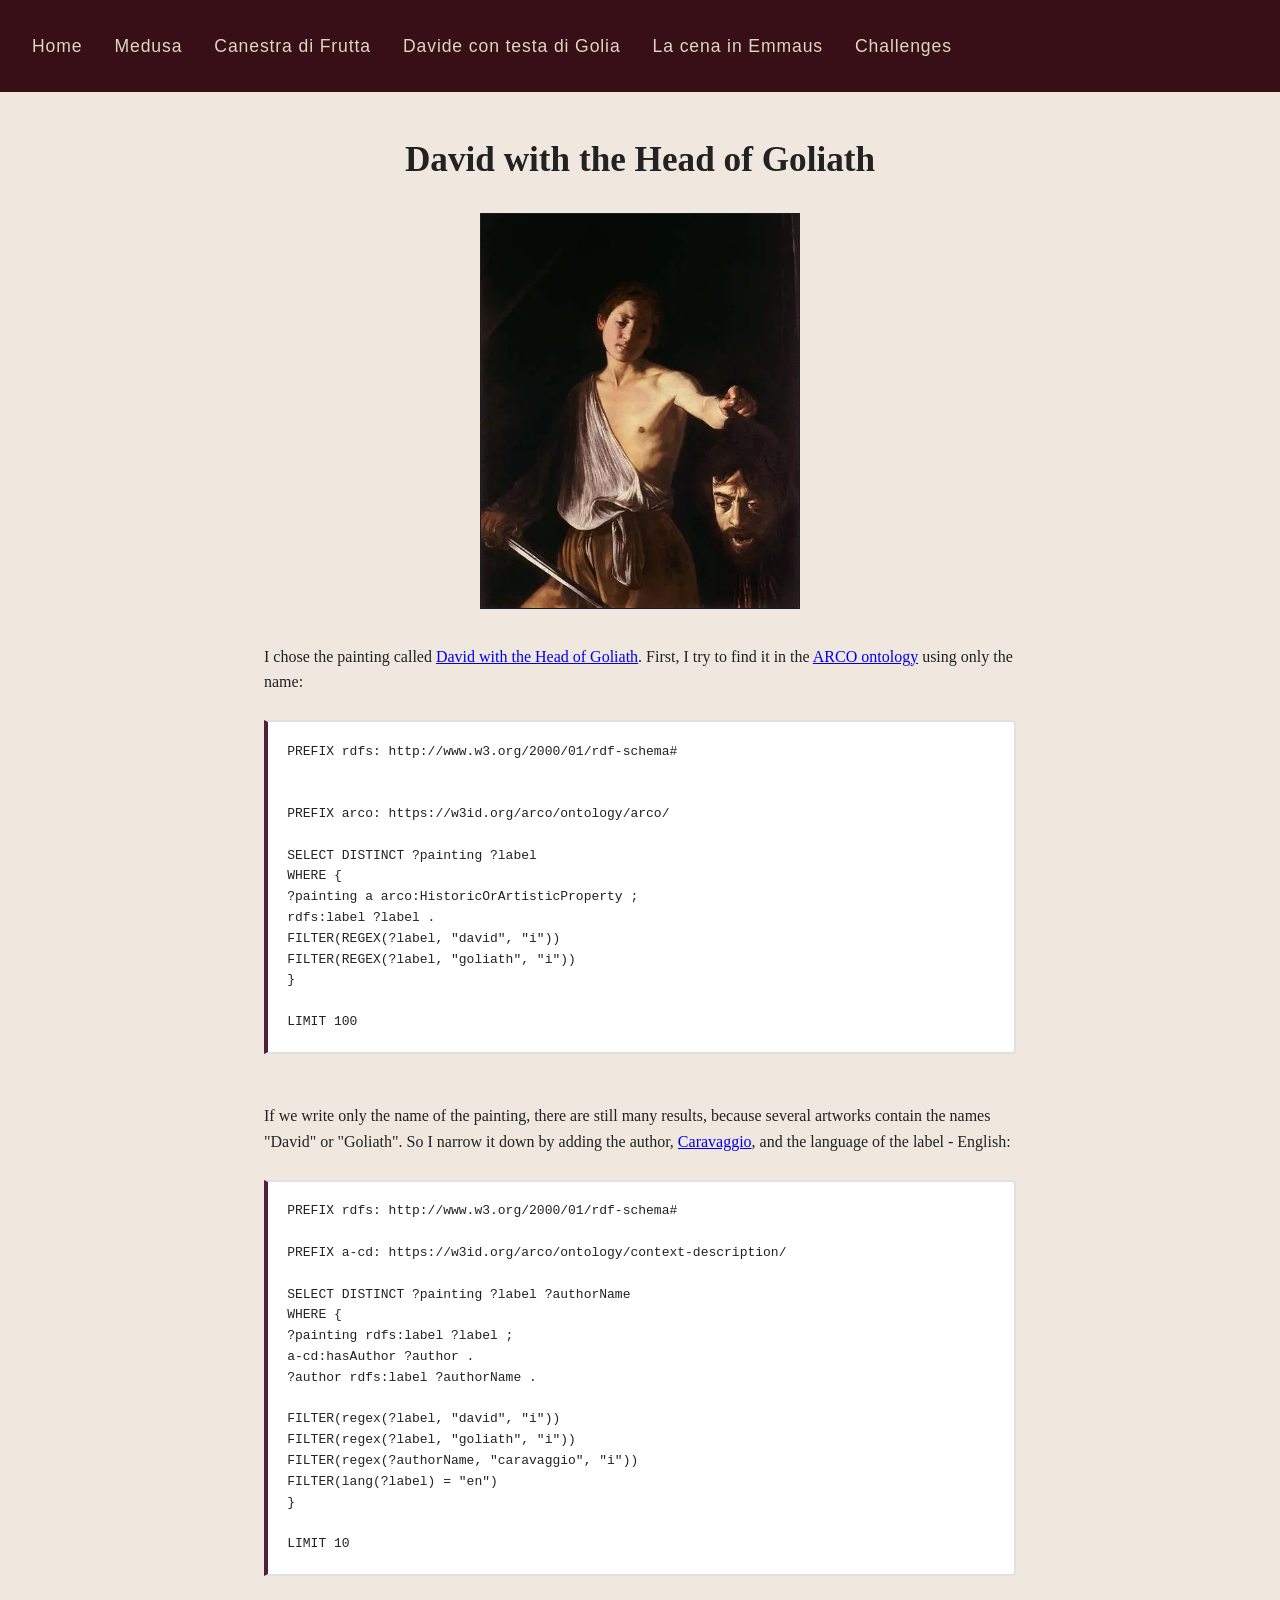
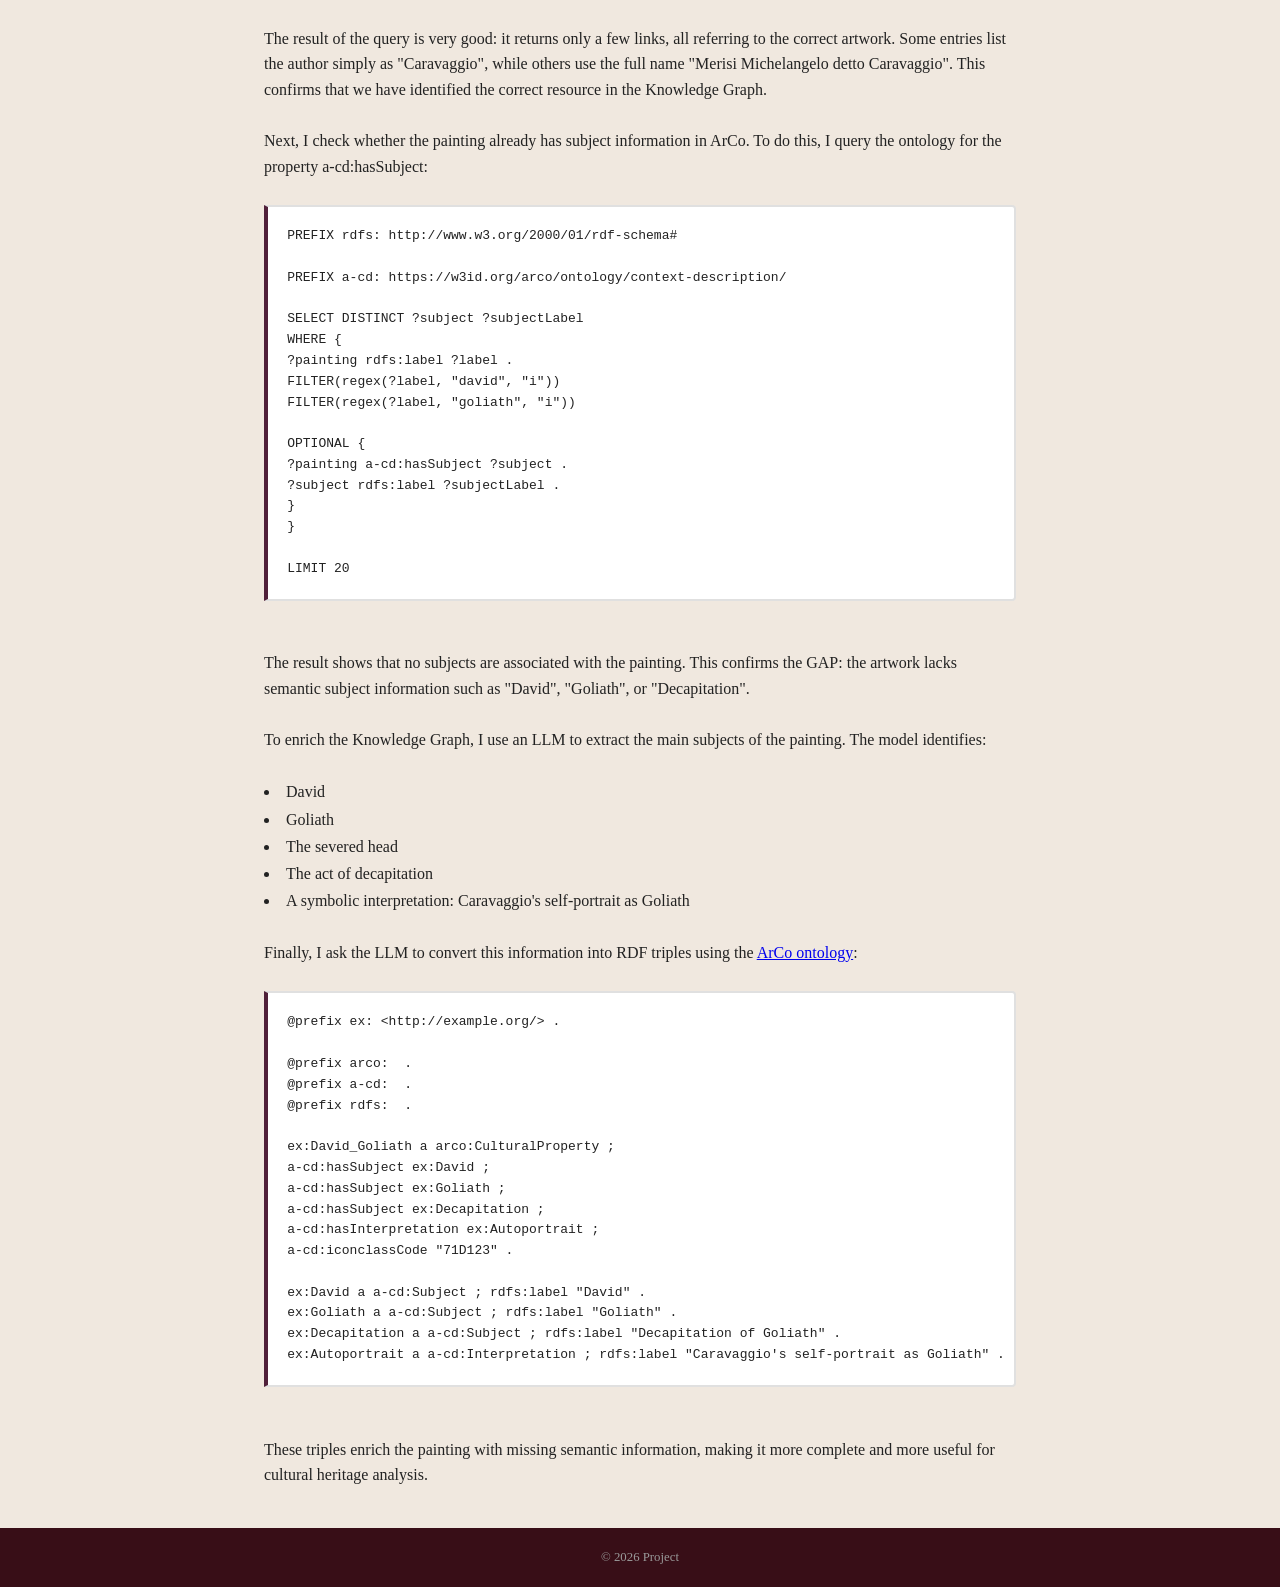
<file: kirill.html>
<!doctype html>

<html lang="en">
  <head>
    <meta charset="UTF-8" />
    <meta name="viewport" content="width=device-width, initial-scale=1.0" />
    <title>David with the Head of Goliath</title>
    <link rel="stylesheet" href="css/style.css" />
  </head>

  <body>
    <header>
      <nav aria-label="Main navigation">
        <ul>
         <li><a href="index.html">Home</a></li>
         <li><a href="sparqlqueries.html">Medusa</a></li> 
         <li><a href="canestra.html">Canestra di Frutta</a></li>
         <li><a href="kirill.html">Davide con testa di Golia</a></li>
         <li><a href="lacena.html">La cena in Emmaus</a></li>
         <li><a href="llmpromts.html">Challenges</a></li>
        </ul>
      </nav>
    </header>

    <main>
      <h1 style="text-align: center;">David with the Head of Goliath</h1>

      <img
        src="images/david.jpg"
        alt="David with the Head of Goliath"
        style="display: block; width: 320px; max-width: 100%; height: auto; margin: 25px auto 35px auto; border: 1px solid #1a1a2e;"
      <br />

      <p>
        I chose the painting called <a href="https://en.wikipedia.org/wiki/David_with_the_Head_of_Goliath_(Caravaggio,_Rome)">David with the Head of Goliath</a>. First, I try
        to find it in the <a href="https://dati.beniculturali.it/arco/index.php?lang=en">ARCO ontology</a> using only the name:
      </p>

      <br />

      <article class="project-card">
        <pre><code>PREFIX rdfs: http://www.w3.org/2000/01/rdf-schema#


PREFIX arco: https://w3id.org/arco/ontology/arco/

SELECT DISTINCT ?painting ?label
WHERE {
?painting a arco:HistoricOrArtisticProperty ;
rdfs:label ?label .
FILTER(REGEX(?label, "david", "i"))
FILTER(REGEX(?label, "goliath", "i"))
}

LIMIT 100</code></pre>
      </article>

      <br />

      <p>
        If we write only the name of the painting, there are still many results,
        because several artworks contain the names "David" or "Goliath". So I
        narrow it down by adding the author, <a href="https://en.wikipedia.org/wiki/Caravaggio">Caravaggio</a>, and the language of the
        label - English:
      </p>

      <br />

      <article class="project-card">
        <pre><code>PREFIX rdfs: http://www.w3.org/2000/01/rdf-schema#

PREFIX a-cd: https://w3id.org/arco/ontology/context-description/

SELECT DISTINCT ?painting ?label ?authorName
WHERE {
?painting rdfs:label ?label ;
a-cd:hasAuthor ?author .
?author rdfs:label ?authorName .

FILTER(regex(?label, "david", "i"))
FILTER(regex(?label, "goliath", "i"))
FILTER(regex(?authorName, "caravaggio", "i"))
FILTER(lang(?label) = "en")
}

LIMIT 10</code></pre>
      </article>

      <br />

      <p>
        The result of the query is very good: it returns only a few links, all
        referring to the correct artwork. Some entries list the author simply as
        "Caravaggio", while others use the full name "Merisi Michelangelo detto
        Caravaggio". This confirms that we have identified the correct resource
        in the Knowledge Graph.
      </p>

      <br />

      <p>
        Next, I check whether the painting already has subject information in
        ArCo. To do this, I query the ontology for the property a-cd:hasSubject:
      </p>

      <br />

      <article class="project-card">
        <pre><code>PREFIX rdfs: http://www.w3.org/2000/01/rdf-schema#

PREFIX a-cd: https://w3id.org/arco/ontology/context-description/

SELECT DISTINCT ?subject ?subjectLabel
WHERE {
?painting rdfs:label ?label .
FILTER(regex(?label, "david", "i"))
FILTER(regex(?label, "goliath", "i"))

OPTIONAL {
?painting a-cd:hasSubject ?subject .
?subject rdfs:label ?subjectLabel .
}
}

LIMIT 20</code></pre>
      </article>

      <br />

      <p>
        The result shows that no subjects are associated with the painting. This
        confirms the GAP: the artwork lacks semantic subject information such as
        "David", "Goliath", or "Decapitation".
      </p>

      <br />

      <p>
        To enrich the Knowledge Graph, I use an LLM to extract the main subjects
        of the painting. The model identifies:
      </p>

      <br />

      <ul style="list-style-position: inside; padding-left: 0; margin-left: 0; line-height: 1.7;">
        <li>David</li>
        <li>Goliath</li>
        <li>The severed head</li>
        <li>The act of decapitation</li>
        <li>A symbolic interpretation: Caravaggio's self-portrait as Goliath</li>
      </ul>
      </ul>

      <br />

      <p>
        Finally, I ask the LLM to convert this information into RDF triples
        using the <a href="https://dati.beniculturali.it/arco/index.php?lang=en">ArCo ontology</a>:
      </p>

      <br />

      <article class="project-card">
        <pre><code>@prefix ex: &lt;http://example.org/&gt; .

@prefix arco: <https://w3id.org/arco/ontology/arco/> .
@prefix a-cd: <https://w3id.org/arco/ontology/context-description/> .
@prefix rdfs: <http://www.w3.org/2000/01/rdf-schema#> .

ex:David_Goliath a arco:CulturalProperty ;
a-cd:hasSubject ex:David ;
a-cd:hasSubject ex:Goliath ;
a-cd:hasSubject ex:Decapitation ;
a-cd:hasInterpretation ex:Autoportrait ;
a-cd:iconclassCode "71D123" .

ex:David a a-cd:Subject ; rdfs:label "David" .
ex:Goliath a a-cd:Subject ; rdfs:label "Goliath" .
ex:Decapitation a a-cd:Subject ; rdfs:label "Decapitation of Goliath" .
ex:Autoportrait a a-cd:Interpretation ; rdfs:label "Caravaggio's self-portrait as Goliath" .</code></pre>
      </article>

      <br />

      <p>
        These triples enrich the painting with missing semantic information,
        making it more complete and more useful for cultural heritage analysis.
      </p>
    </main>

    <footer>
      <p>&copy; 2026 Project</p>
    </footer>
  </body>
</html>
</file>
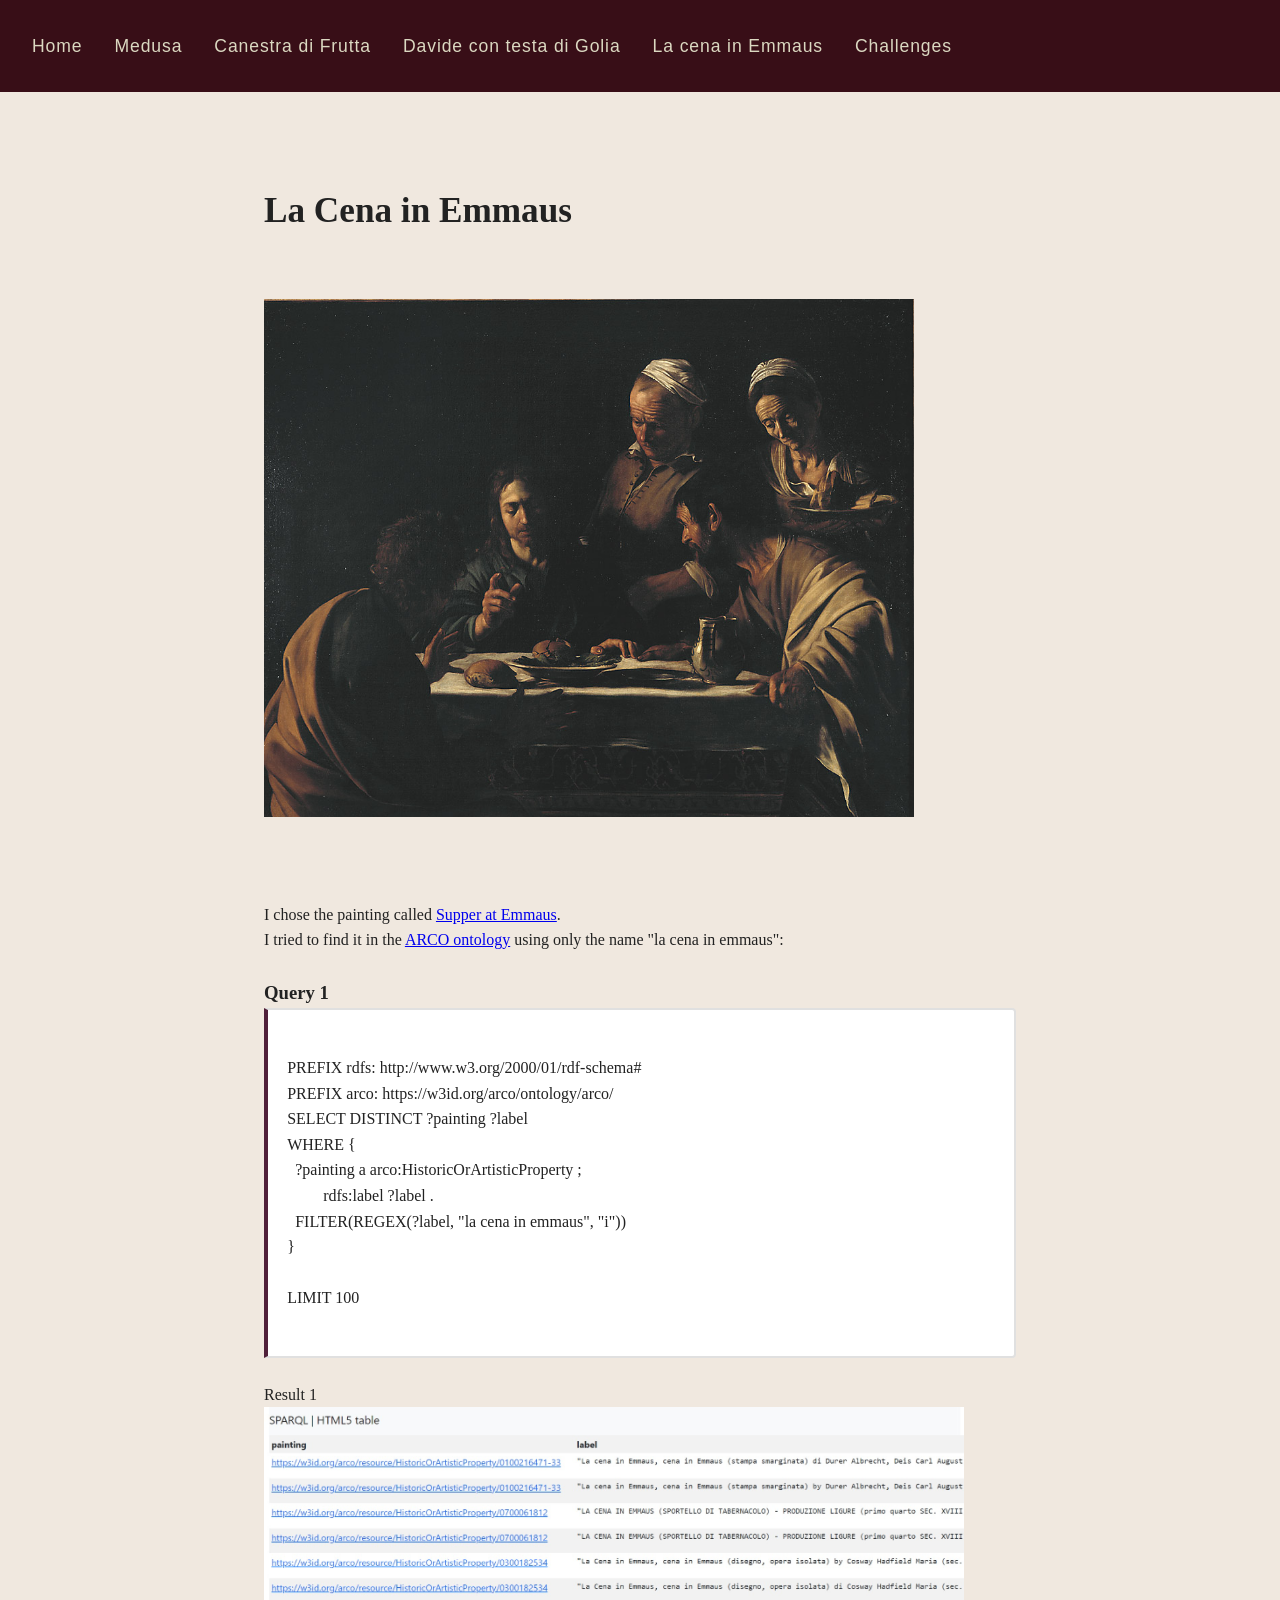
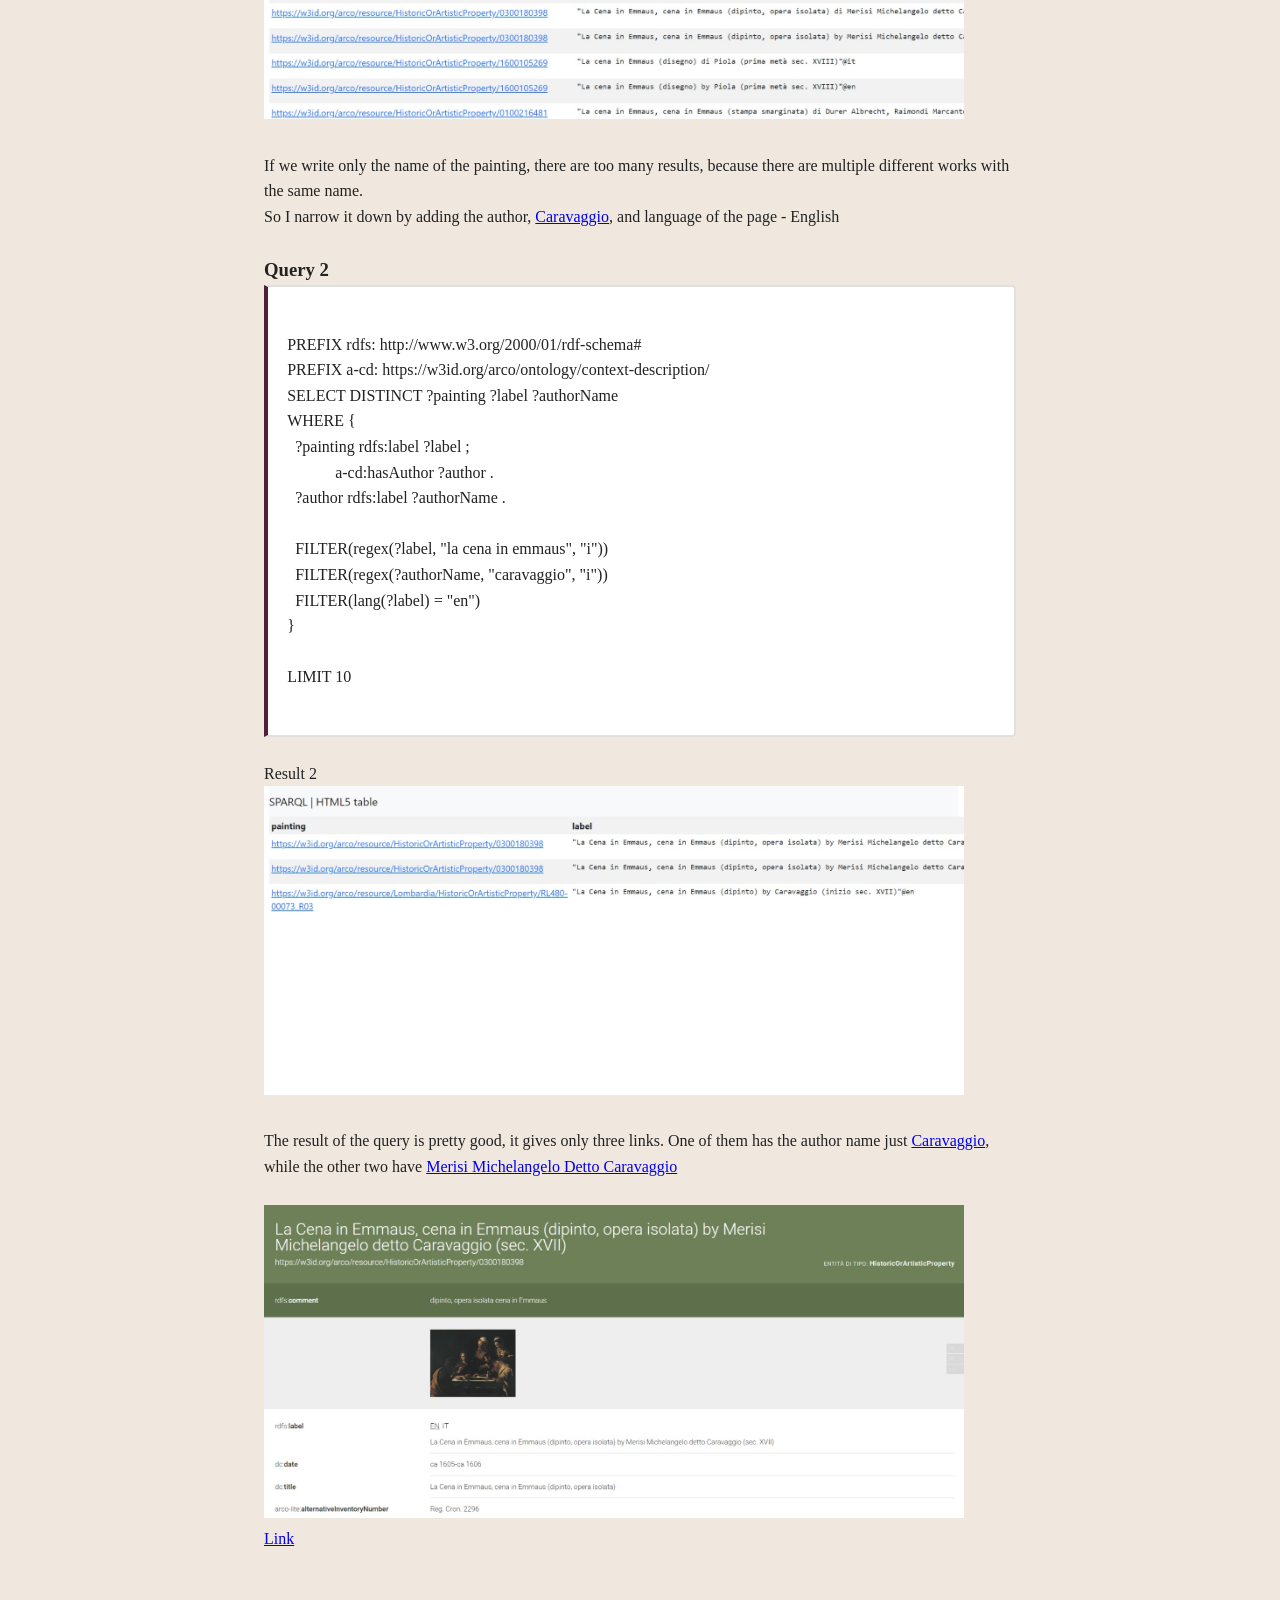
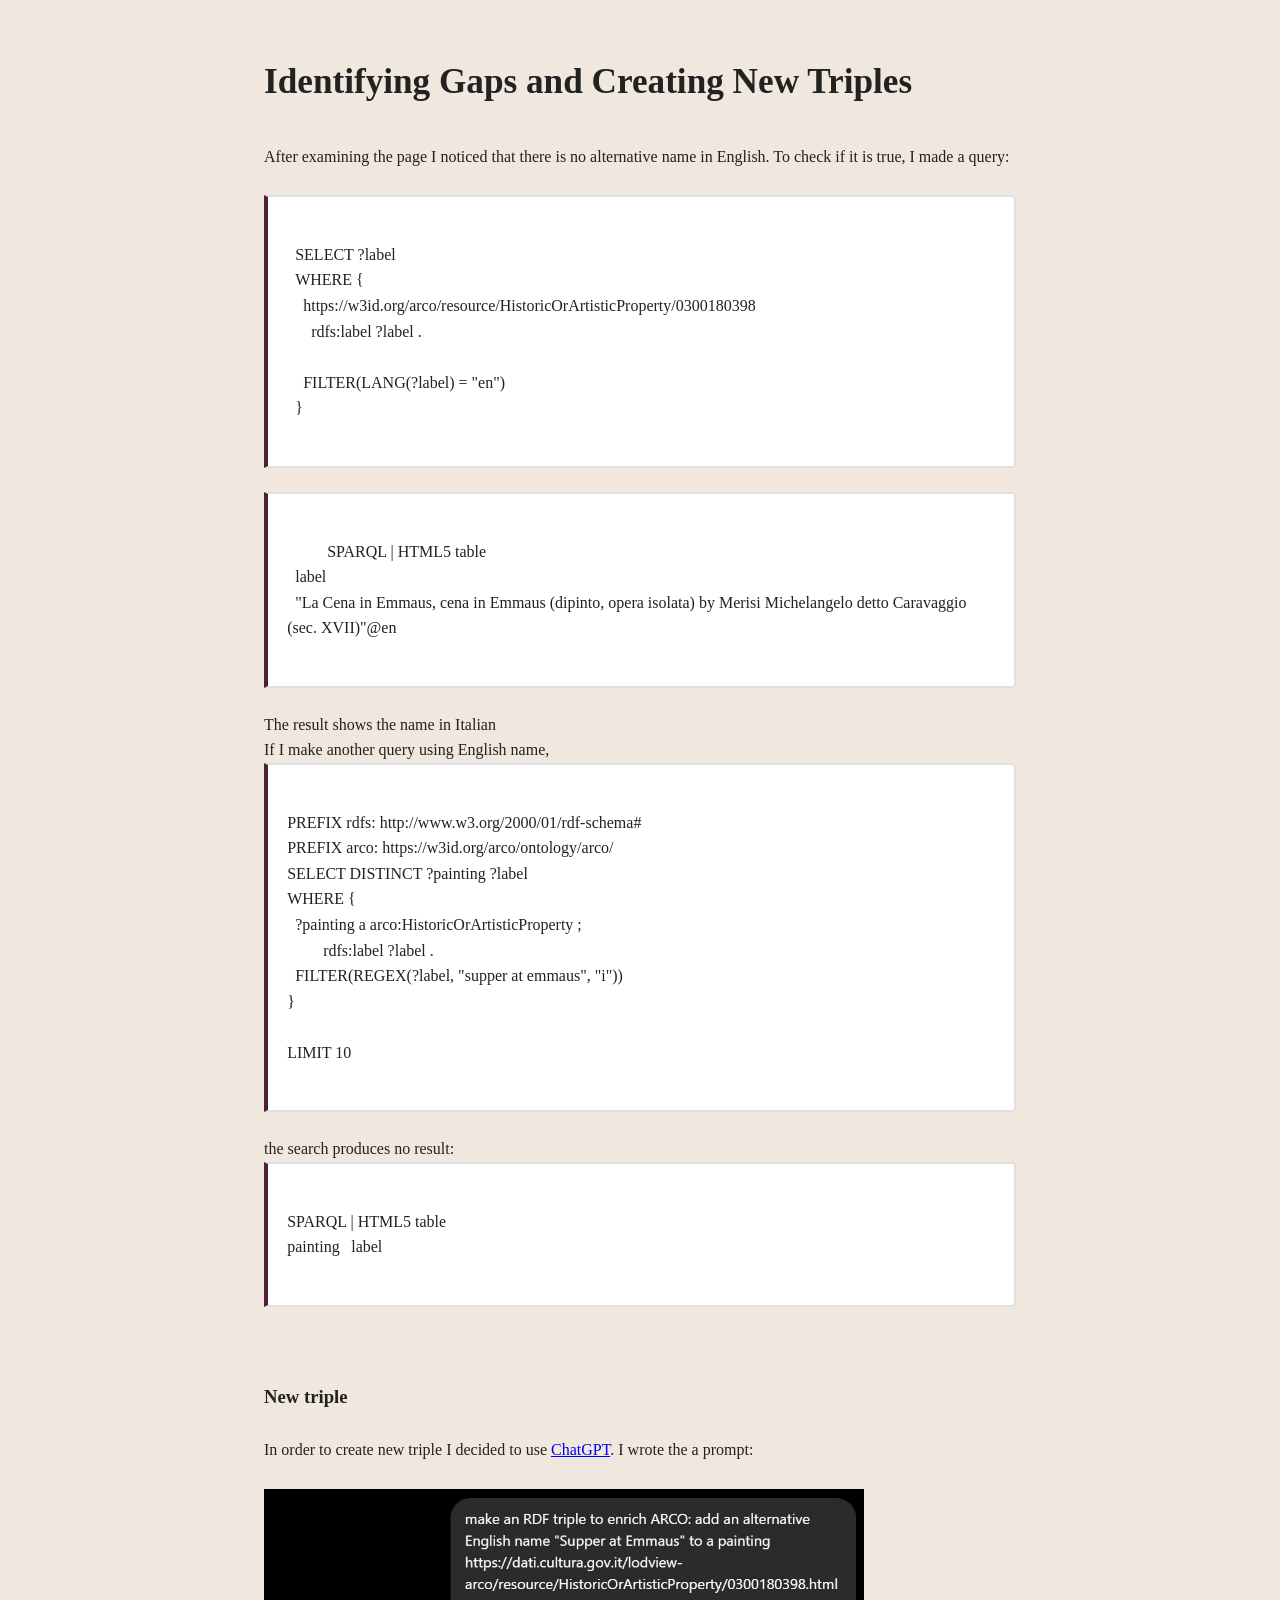
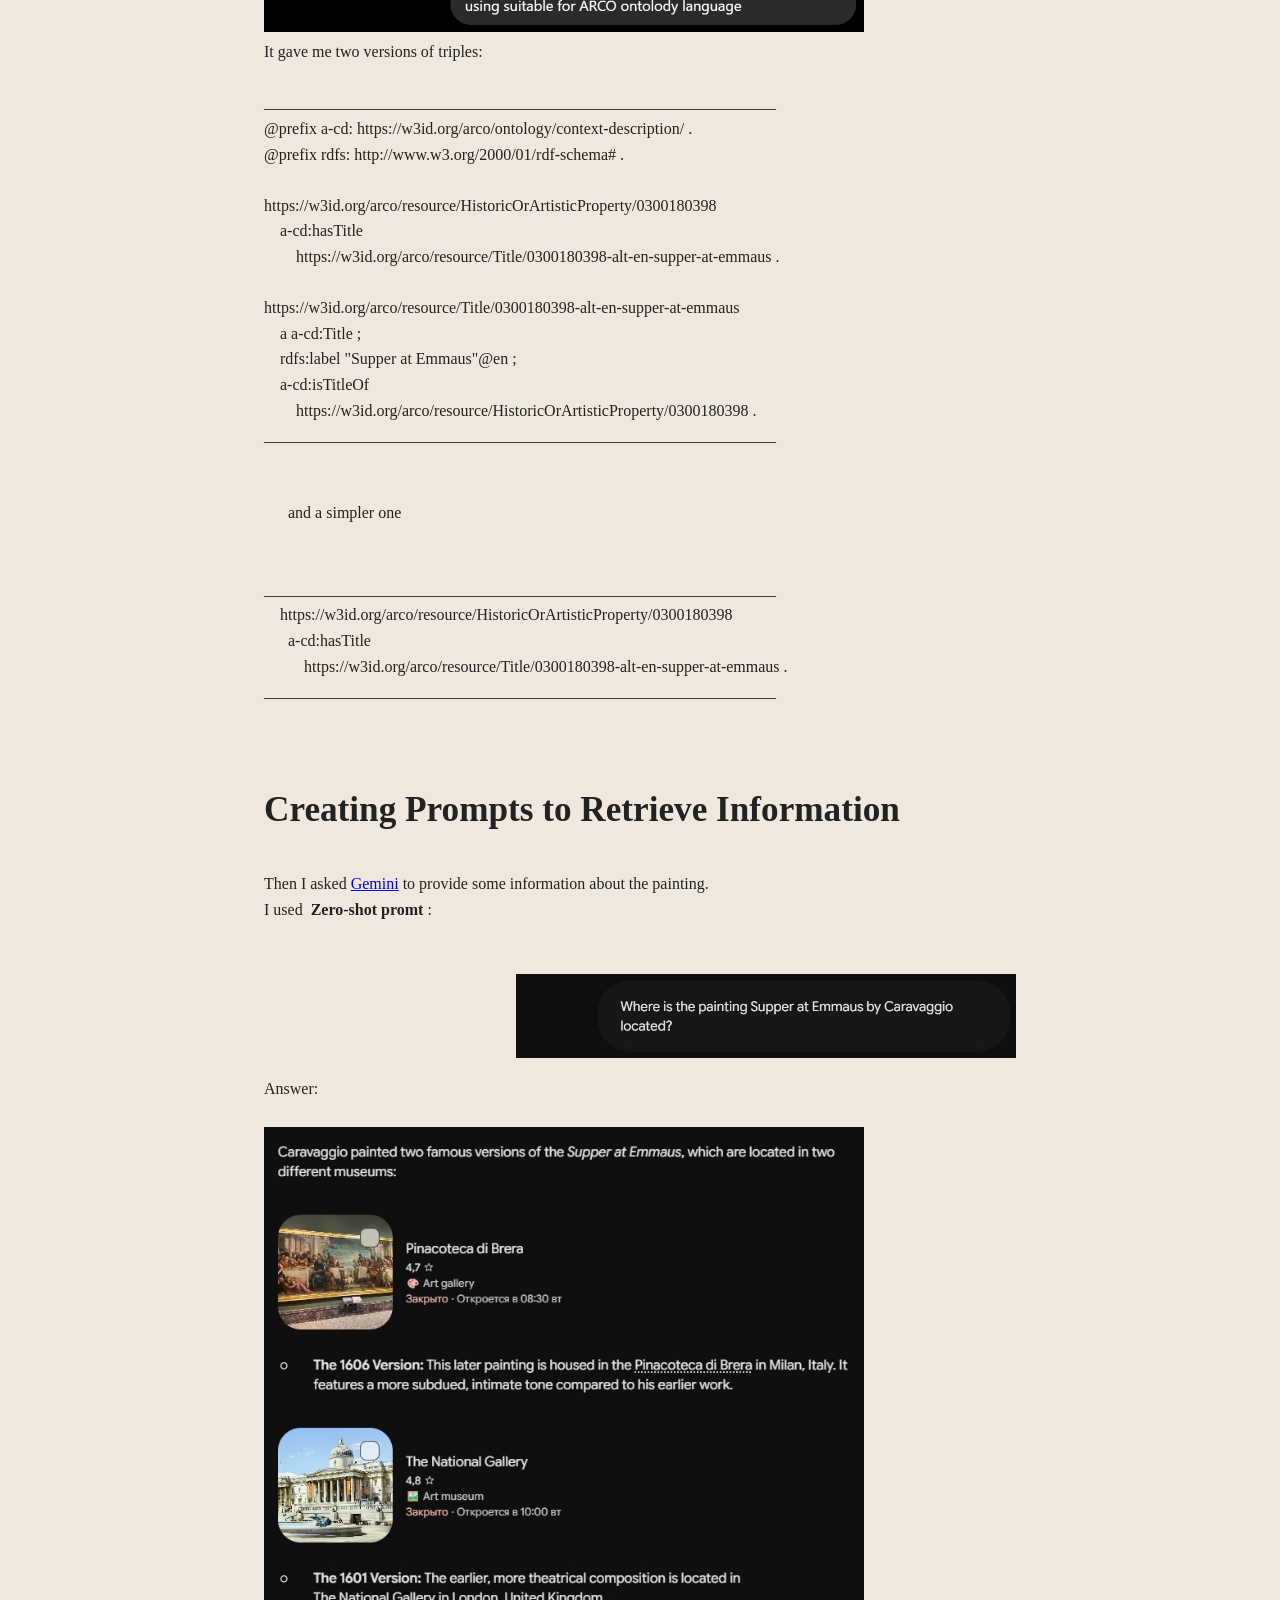
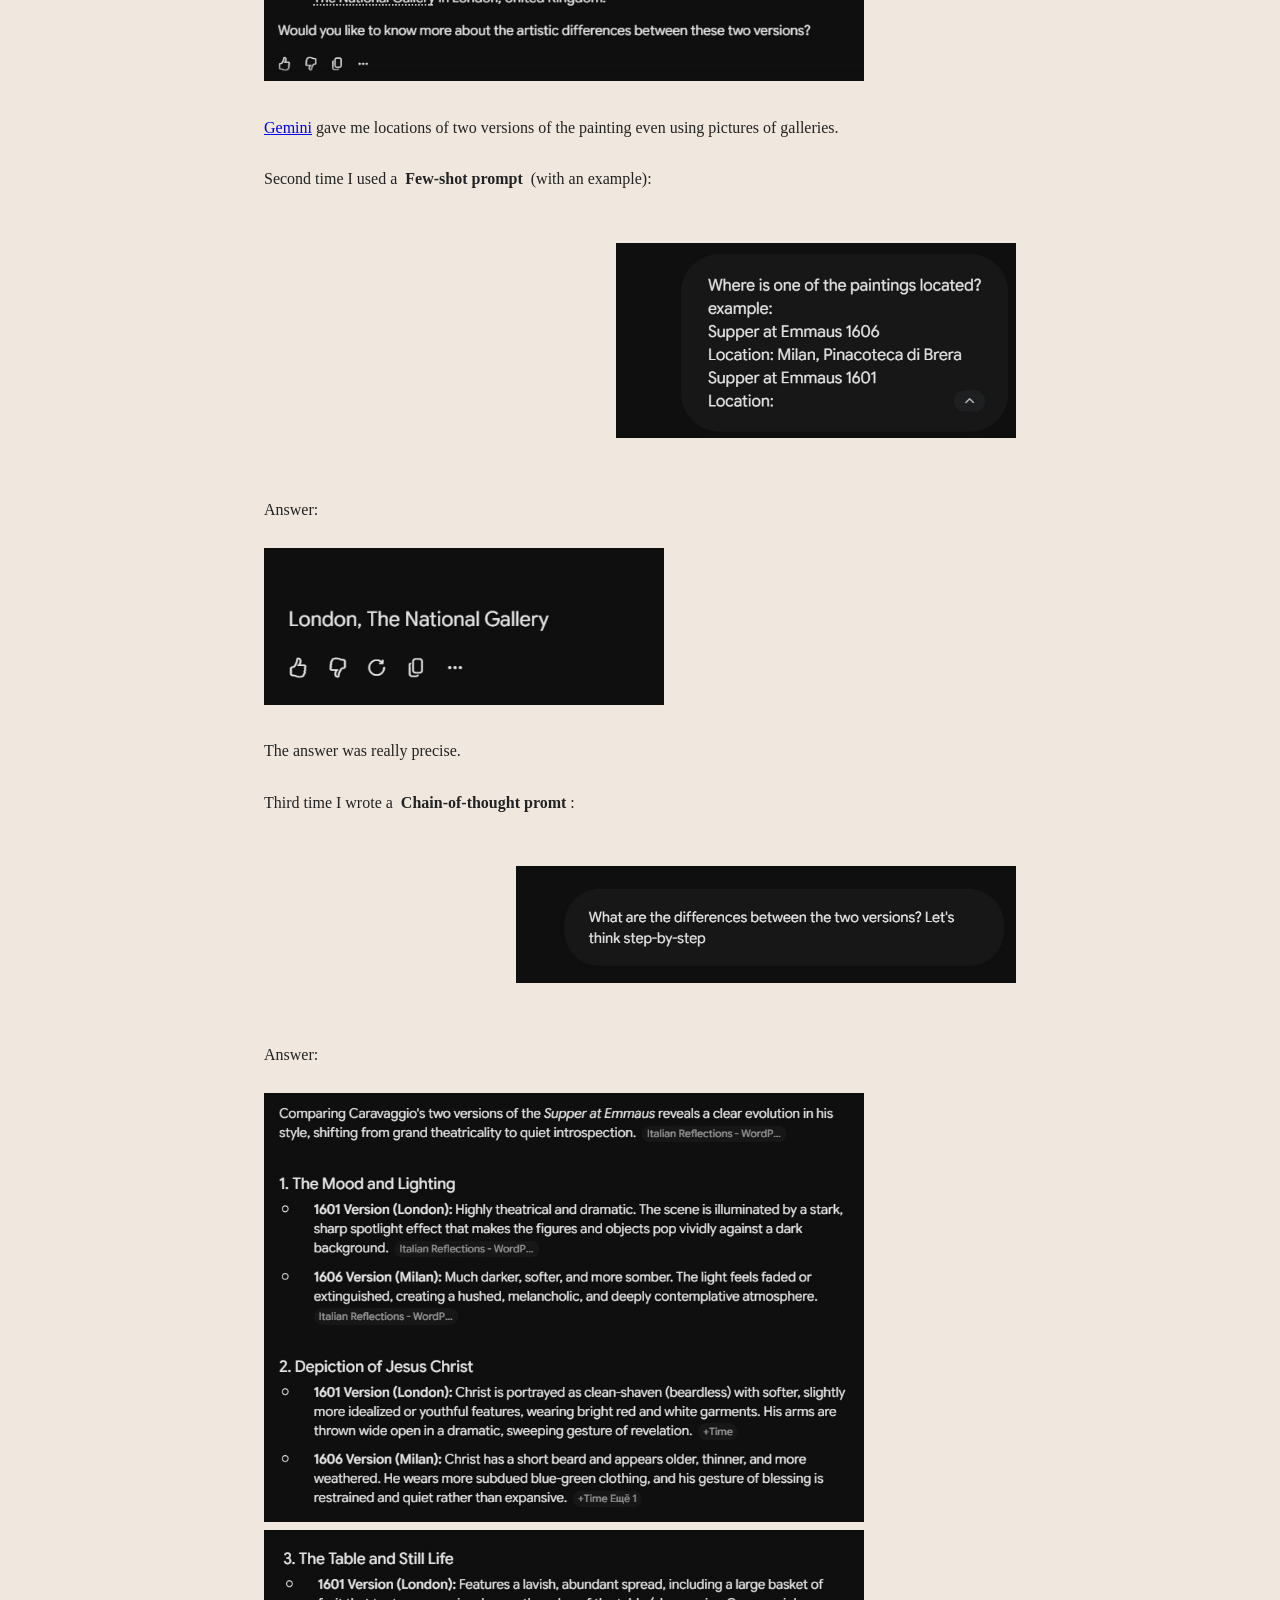
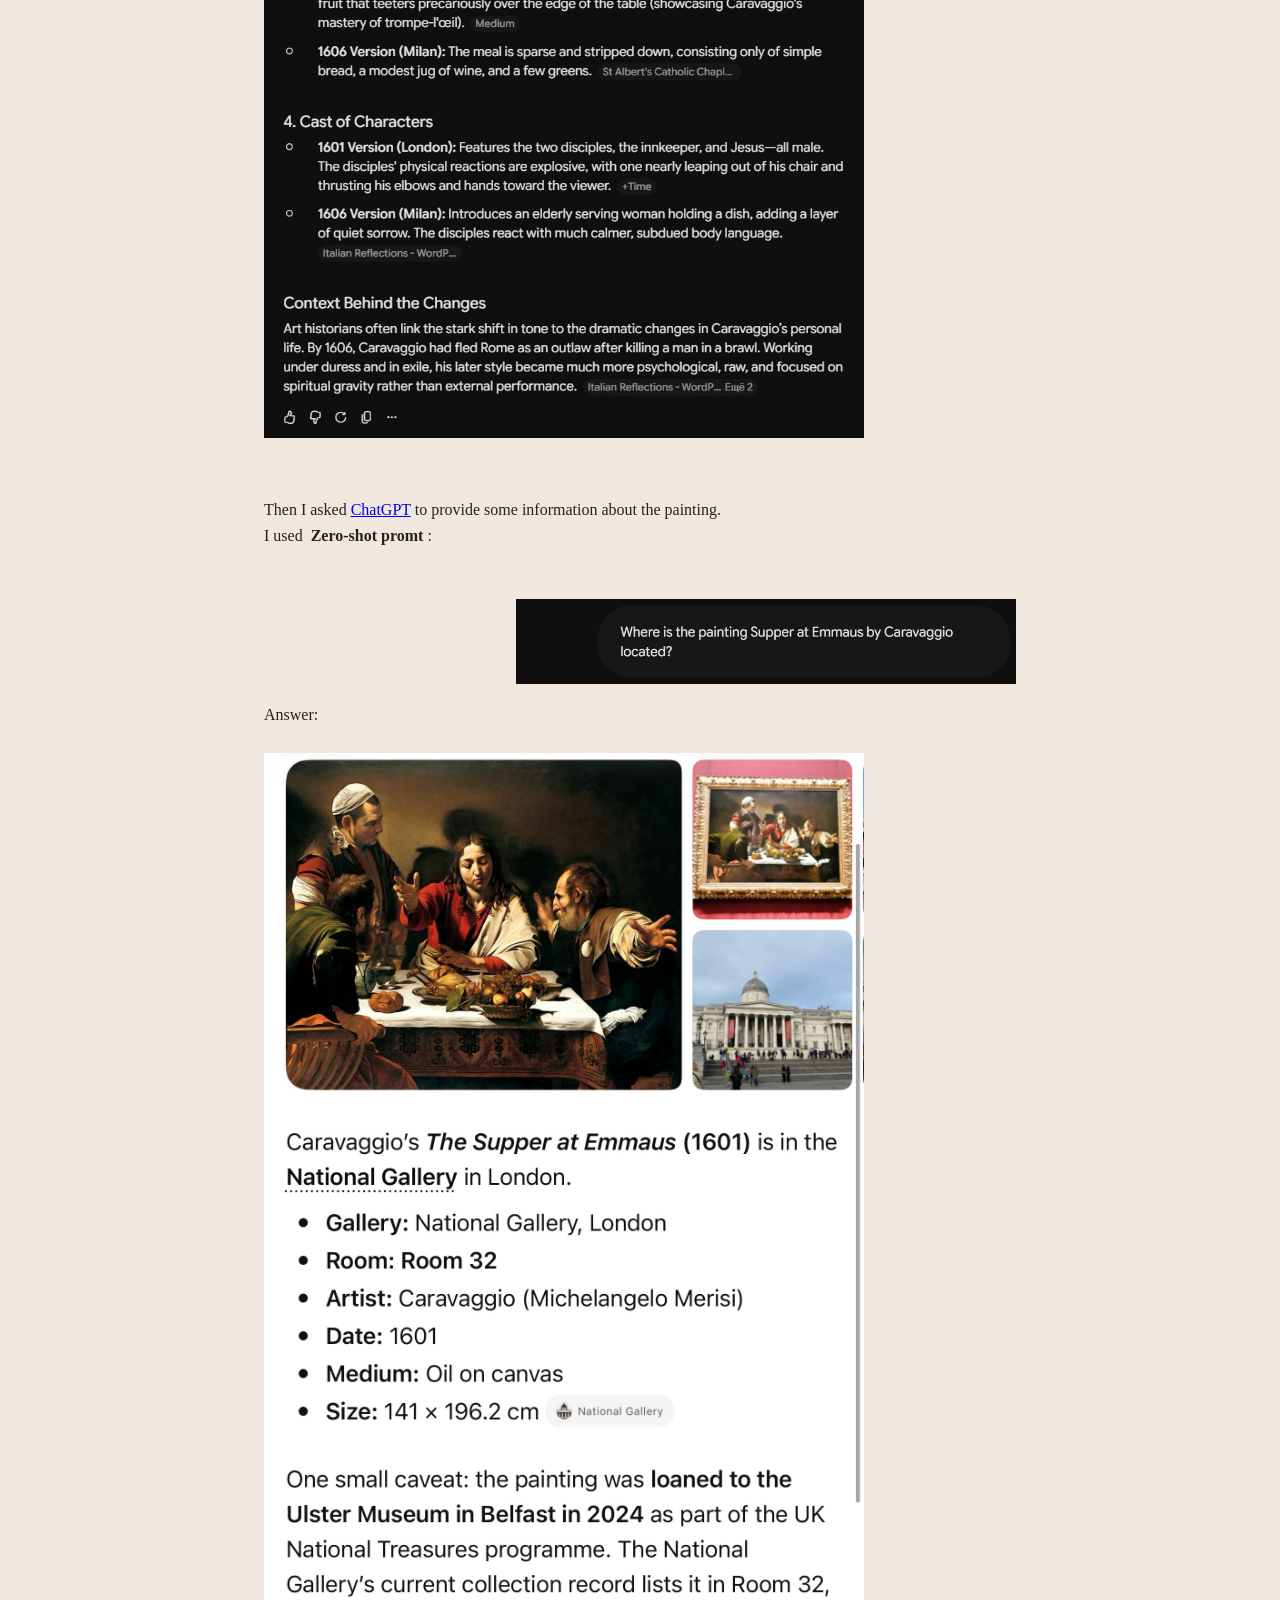
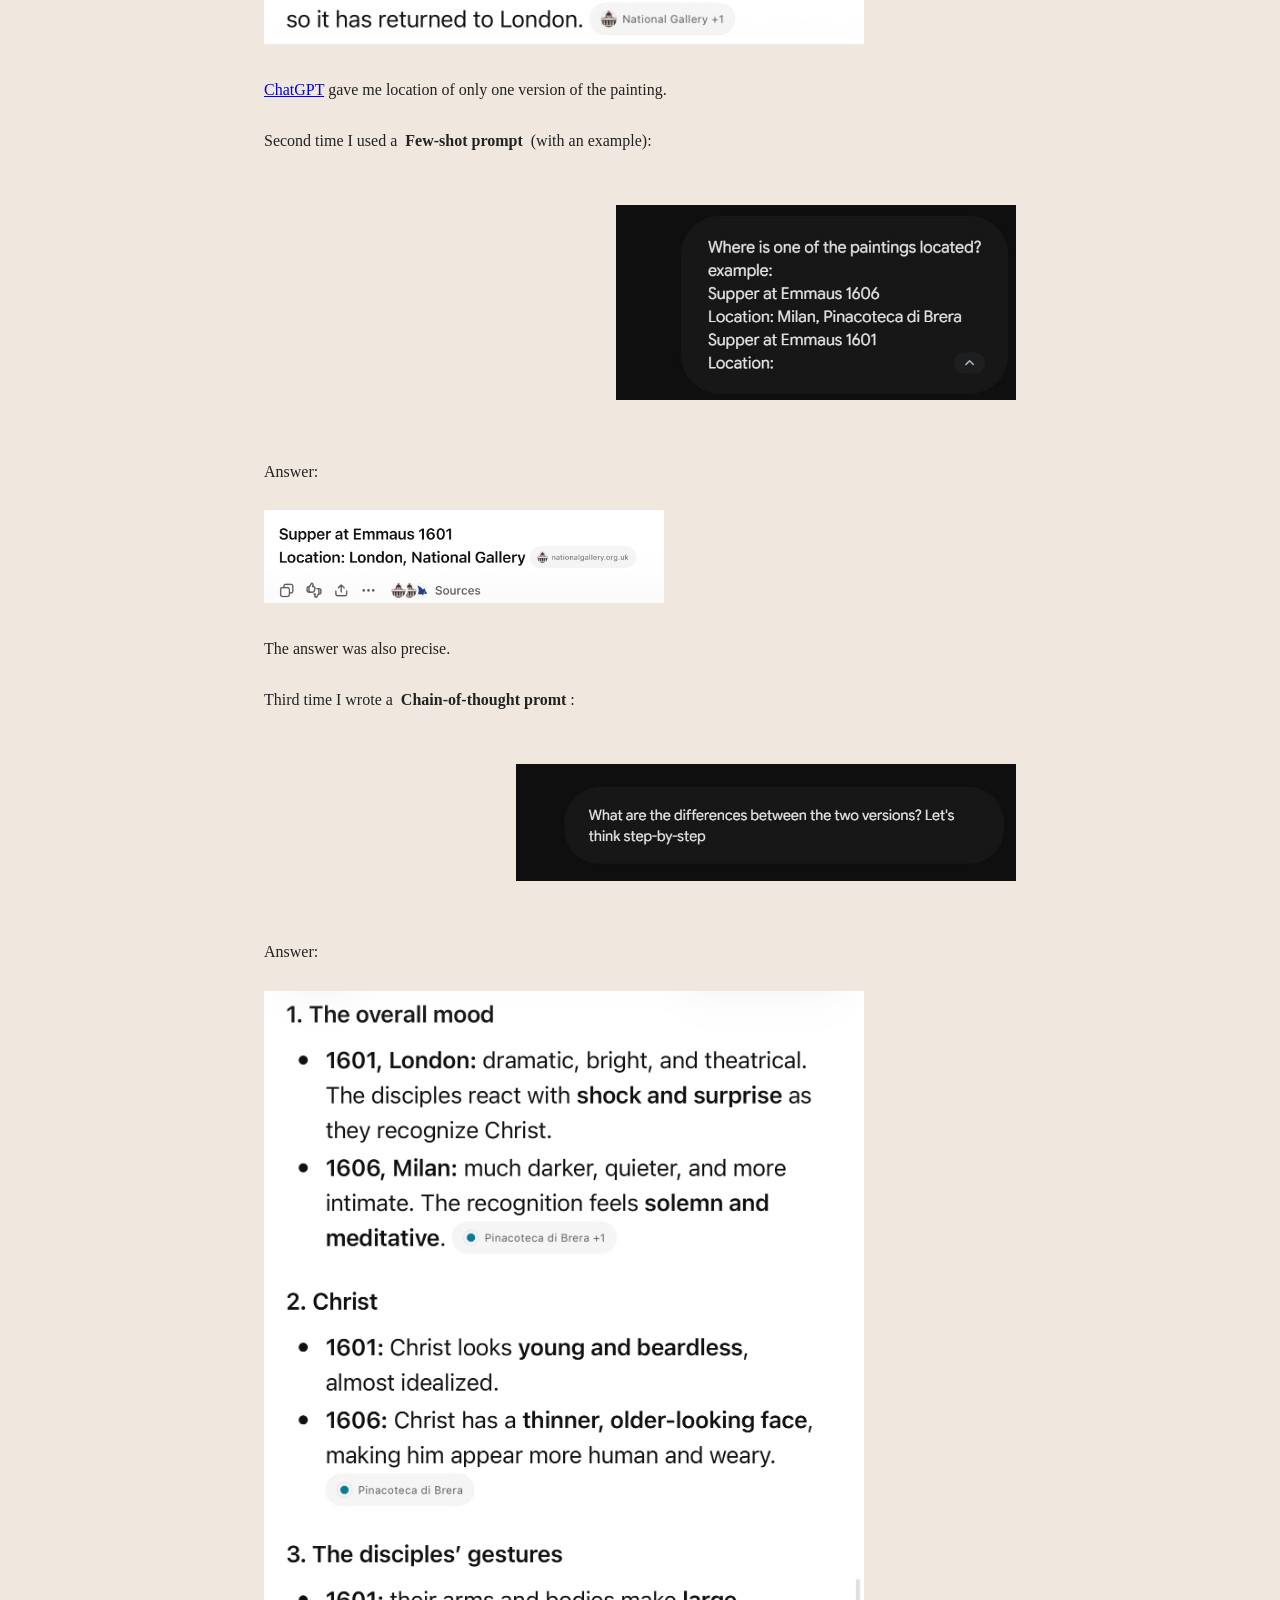
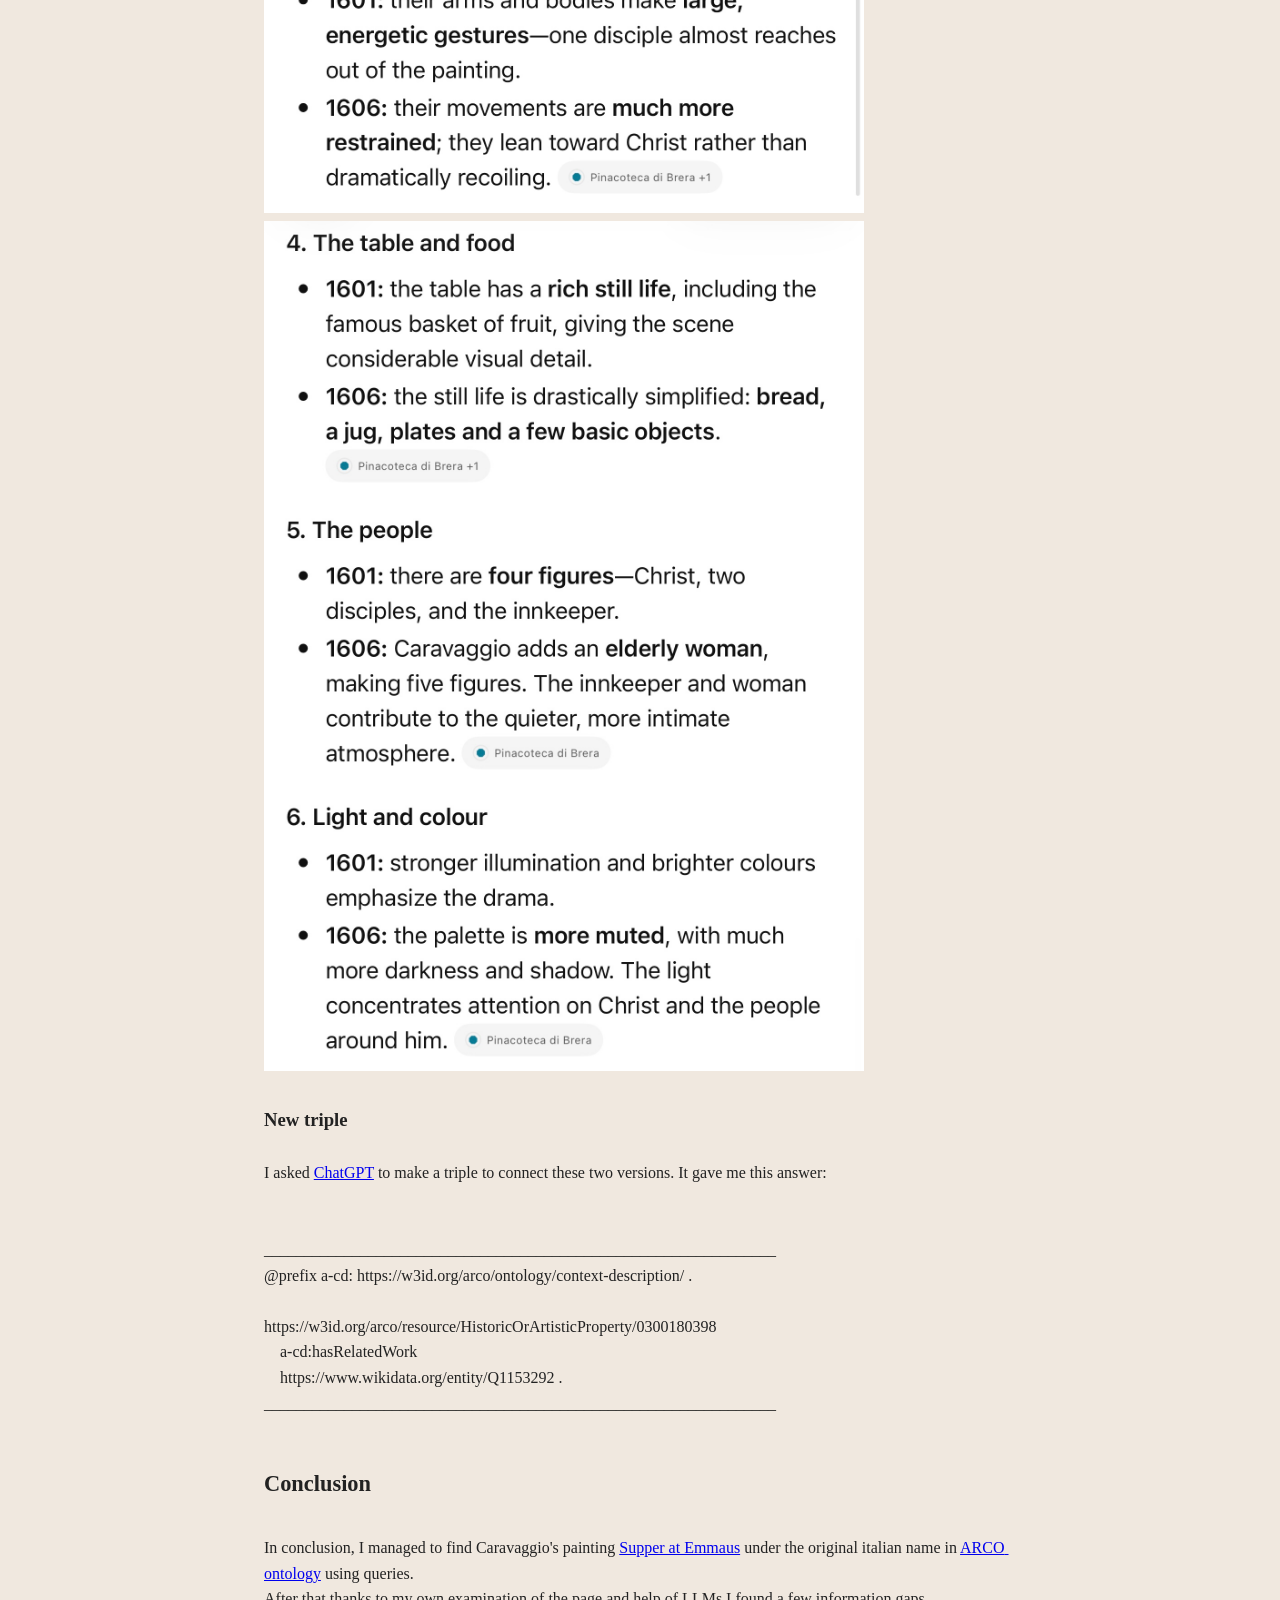
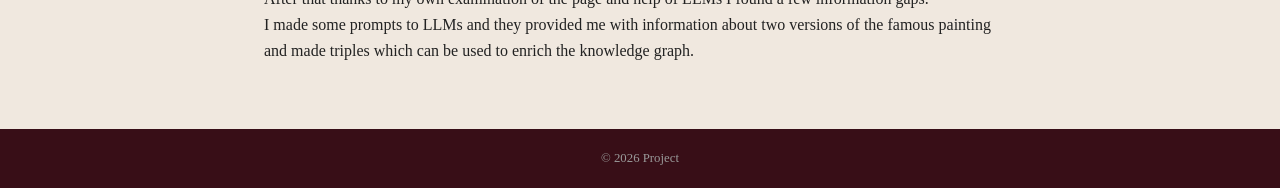
<file: lacena.html>
<!DOCTYPE html>
<html lang="en">
<head>
  <meta charset="UTF-8">
  <meta name="viewport" content="width=device-width, initial-scale=1.0">
  <title>La Cena in Emmaus</title>
  <link rel="stylesheet" href="css/style.css">
</head>
<body>

 <header>
    <nav aria-label="Main navigation">
      <ul>
        <li><a href="index.html">Home</a></li>
        <li><a href="sparqlqueries.html">Medusa</a></li> 
        <li><a href="canestra.html">Canestra di Frutta</a></li>
        <li><a href="kirill.html">Davide con testa di Golia</a></li>
        <li><a href="lacena.html">La cena in Emmaus</a></li>
        <li><a href="llmpromts.html">Challenges</a></li>
      </ul>
    </nav>
  </header>

  <main>
   <div class="text-block">
   </div>
    <h1>La Cena in Emmaus</h1>
      <div class="text-block">
      </div>
      <p>
        <img src="images/lacena.jpg" alt="La cena in Emmaus" style="width: 650px;">
      </p> 
      <div class="text-block">
      </div>
    
      <div class="text-block">
I chose the painting called <a href="https://en.wikipedia.org/wiki/Supper_at_Emmaus_(Caravaggio,_Milan)">Supper at Emmaus</a>. 
I tried to find it in the <a href="https://dati.beniculturali.it/arco/index.php?lang=en">ARCO ontology</a> using only the name "la cena in emmaus":
      </div>
    
  <h3>Query 1</h3>
    
    <article class="project-card">      
      <div class="text-block">
PREFIX rdfs: http://www.w3.org/2000/01/rdf-schema#
PREFIX arco: https://w3id.org/arco/ontology/arco/
SELECT DISTINCT ?painting ?label
WHERE {
  ?painting a arco:HistoricOrArtisticProperty ;
         rdfs:label ?label .
  FILTER(REGEX(?label, "la cena in emmaus", "i"))
}

LIMIT 100
      </div>
    </article>
    <p>Result 1</p>
      <p>
        <img src="images/screen1.jpg" alt="Screen1" style="width: 700px;">
      </p>
    
      <div class="text-block">
If we write only the name of the painting, there are too many results, because there are multiple different works with the same name. 
So I narrow it down by adding the author, <a href="https://en.wikipedia.org/wiki/Caravaggio">Caravaggio</a>, and language of the page - English
      </div>
    
  <h3>Query 2</h3>

    <article class="project-card">      
      <div class="text-block">
PREFIX rdfs: http://www.w3.org/2000/01/rdf-schema#
PREFIX a-cd: https://w3id.org/arco/ontology/context-description/
SELECT DISTINCT ?painting ?label ?authorName
WHERE {
  ?painting rdfs:label ?label ;
            a-cd:hasAuthor ?author .
  ?author rdfs:label ?authorName .

  FILTER(regex(?label, "la cena in emmaus", "i"))
  FILTER(regex(?authorName, "caravaggio", "i"))
  FILTER(lang(?label) = "en")
}

LIMIT 10
      </div>
    </article>

    <p>Result 2</p>
      <p>
        <img src="images/screen2.jpg" alt="Screen2" style="width: 700px;">
      </p>

    <div class="text-block">
The result of the query is pretty good, it gives only three links. One of them has the author name just <a href="https://en.wikipedia.org/wiki/Caravaggio">Caravaggio</a>, while the other two have <a href="https://en.wikipedia.org/wiki/Caravaggio">Merisi Michelangelo Detto Caravaggio</a>
    </div>
      <p>
        <img src="images/screen3.jpg" alt="Screen3" style="width: 700px;">
      </p>
      <p>
        <a href="https://dati.cultura.gov.it/lodview-arco/resource/HistoricOrArtisticProperty/0300180398.html">Link</a>
      </p>

      <div class="text-block">

        
      </div>
    
    <h1>Identifying Gaps and Creating New Triples</h1>
    
    <div class="text-block">
After examining the page I noticed that there is no alternative name in English. To check if it is true, I made a query:
    </div>
      <article class="project-card">      
        <div class="text-block">
  SELECT ?label
  WHERE {
    https://w3id.org/arco/resource/HistoricOrArtisticProperty/0300180398
      rdfs:label ?label .
  
    FILTER(LANG(?label) = "en")
  }
        </div>
      </article>

      <article class="project-card">      
        <div class="text-block">
          SPARQL | HTML5 table
  label
  "La Cena in Emmaus, cena in Emmaus (dipinto, opera isolata) by Merisi Michelangelo detto Caravaggio (sec. XVII)"@en
        </div>
      </article>

    <p>The result shows the name in Italian</p>

    <p>If I make another query using English name,</p>
      <article class="project-card">      
        <div class="text-block">
PREFIX rdfs: http://www.w3.org/2000/01/rdf-schema#
PREFIX arco: https://w3id.org/arco/ontology/arco/
SELECT DISTINCT ?painting ?label
WHERE {
  ?painting a arco:HistoricOrArtisticProperty ;
         rdfs:label ?label .
  FILTER(REGEX(?label, "supper at emmaus", "i"))
}

LIMIT 10
        </div>
      </article>
    <p>the search produces no result:</p>
      <article class="project-card">      
        <div class="text-block">
SPARQL | HTML5 table
painting	label
        </div>
      </article>

      <div class="text-block">
      </div>
    
    <h3>New triple</h3>
      <div class="text-block">
In order to create new triple I decided to use <a href="https://chatgpt.com/">ChatGPT</a>. I wrote the a prompt:
      </div>
        <p>
          <img src="images/screen4.jpg" style="width: 600px;">
        </p>
        <p>It gave me two versions of triples:</p>
          <div class="text-block">
________________________________________________________________
@prefix a-cd: https://w3id.org/arco/ontology/context-description/ .
@prefix rdfs: http://www.w3.org/2000/01/rdf-schema# .

https://w3id.org/arco/resource/HistoricOrArtisticProperty/0300180398
    a-cd:hasTitle
        https://w3id.org/arco/resource/Title/0300180398-alt-en-supper-at-emmaus .

https://w3id.org/arco/resource/Title/0300180398-alt-en-supper-at-emmaus
    a a-cd:Title ;
    rdfs:label "Supper at Emmaus"@en ;
    a-cd:isTitleOf
        https://w3id.org/arco/resource/HistoricOrArtisticProperty/0300180398 .
________________________________________________________________
          </div>
      <div class="text-block">
      and a simpler one
      </div>
      <div class="text-block">
________________________________________________________________  
    https://w3id.org/arco/resource/HistoricOrArtisticProperty/0300180398
      a-cd:hasTitle
          https://w3id.org/arco/resource/Title/0300180398-alt-en-supper-at-emmaus .
________________________________________________________________
      </div>
    
      <div class="text-block">
      </div>

    <h1>Creating Prompts to Retrieve Information</h1>

      <div class="text-block">
Then I asked <a href="https://gemini.google.com/app">Gemini</a> to provide some information about the painting.
I used  <b>Zero-shot promt</b> :
      <div style="text-align: right;">
      <img src="images/11.jpg" style="width: 500px; float: right; margin-left: 10px;">
      </div>
        
Answer:

<img src="images/22.jpg" style="width: 600px;">

<a href="https://gemini.google.com/app">Gemini</a> gave me locations of two versions of the painting even using pictures of galleries.

Second time I used a  <b>Few-shot prompt</b>  (with an example):
      <div style="text-align: right;">
        <img src="images/33.jpg" style="width: 400px;">
      </div>
Answer:

<img src="images/44.jpg" style="width: 400px;">

The answer was really precise.

Third time I wrote a  <b>Chain-of-thought promt</b> :
      <div style="text-align: right;">
        <img src="images/55.jpg" style="width: 500px;">
      </div>
Answer:

<img src="images/66.jpg" style="width: 600px;">
<img src="images/77.jpg" style="width: 600px;">       
      </div>
    
      <div class="text-block">
Then I asked <a href="https://chatgpt.com/">ChatGPT</a> to provide some information about the painting.
I used  <b>Zero-shot promt</b> :
      <div style="text-align: right;">
      <img src="images/11.jpg" style="width: 500px; float: right; margin-left: 10px;">
      </div>
        
Answer:

<img src="images/IMG_1037.jpg" style="width: 600px;">

<a href="https://chatgpt.com/">ChatGPT</a> gave me location of only one version of the painting.

Second time I used a  <b>Few-shot prompt</b>  (with an example):
      <div style="text-align: right;">
        <img src="images/33.jpg" style="width: 400px;">
      </div>
Answer:

<img src="images/IMG_1039.jpg" style="width: 400px;">

The answer was also precise.

Third time I wrote a  <b>Chain-of-thought promt</b> :
      <div style="text-align: right;">
        <img src="images/55.jpg" style="width: 500px;">
      </div>
Answer:

<img src="images/IMG_1044.jpg" style="width: 600px;">
<img src="images/IMG_1045.jpg" style="width: 600px;">       
      </div>

    <h3>New triple</h3>
      <div class="text-block">
I asked <a href="https://chatgpt.com/">ChatGPT</a> to make a triple to connect these two versions. It gave me this answer:
      </div>
      <div class="text-block">
________________________________________________________________     
@prefix a-cd: https://w3id.org/arco/ontology/context-description/ .

https://w3id.org/arco/resource/HistoricOrArtisticProperty/0300180398
    a-cd:hasRelatedWork
    https://www.wikidata.org/entity/Q1153292 .
________________________________________________________________
      </div>
    
    <h2>Conclusion</h2>
      <div class="text-block">
In conclusion, I managed to find Caravaggio's painting <a href="https://en.wikipedia.org/wiki/Supper_at_Emmaus_(Caravaggio,_Milan)">Supper at Emmaus</a> under the original italian name in <a href="https://dati.beniculturali.it/arco/index.php?lang=en">ARCO ontology</a> using queries. 
After that thanks to my own examination of the page and help of LLMs I found a few information gaps.
I made some prompts to LLMs and they provided me with information about two versions of the famous painting and made triples which can be used to enrich the knowledge graph.
      </div>
    
  </main>

  <footer>
    <p>&copy; 2026 Project</p>
  </footer>

</body>
</html>
</file>
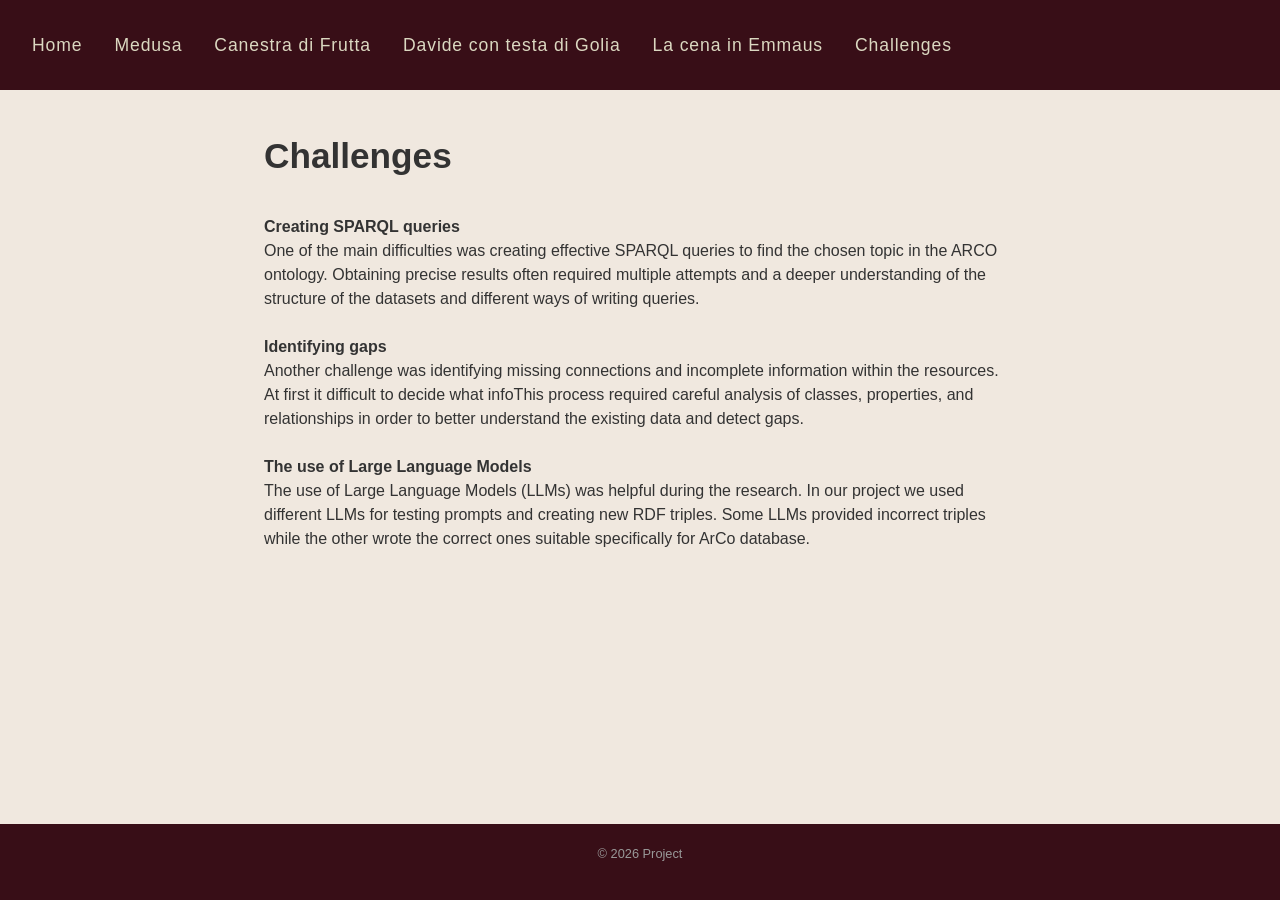
<file: llmpromts.html>
<!DOCTYPE html>
<html lang="en">
<head>
  <meta charset="UTF-8">
  <meta name="viewport" content="width=device-width, initial-scale=1.0">
  <title>LLM prompts</title>
  <link rel="stylesheet" href="css/style.css">
  <style>
        body {
            font-family: sans-serif;
            line-height: 1.5;
            color: #333;
        }
        p {
            margin: 0 0 18px 0;
        }
  </style>  
</head>
  
<body>
 <header>
    <nav aria-label="Main navigation">
      <ul>
        <li><a href="index.html">Home</a></li>
        <li><a href="sparqlqueries.html">Medusa</a></li> 
        <li><a href="canestra.html">Canestra di Frutta</a></li>
        <li><a href="kirill.html">Davide con testa di Golia</a></li>
        <li><a href="lacena.html">La cena in Emmaus</a></li>
        <li><a href="llmpromts.html">Challenges</a></li>
      </ul>
    </nav>
  </header>

  <main>

   <h1>Challenges</h1>

    <div class="text-block">
<b>Creating SPARQL queries</b> 
One of the main difficulties was creating effective SPARQL queries to find the chosen topic in the ARCO ontology. Obtaining precise results often required multiple attempts and a deeper understanding of the structure of the datasets and different ways of writing queries.

<b>Identifying gaps</b>
Another challenge was identifying missing connections and incomplete information within the resources. At first it difficult to decide what infoThis process required careful analysis of classes, properties, and relationships in order to better understand the existing data and detect gaps.

<b>The use of Large Language Models</b>
The use of Large Language Models (LLMs) was helpful during the research. In our project we used different LLMs for testing prompts and creating new RDF triples. Some LLMs provided incorrect triples while the other wrote the correct ones suitable specifically for ArCo database.

    </div>

  </main>

  <footer>
    <p>&copy; 2026 Project</p>
  </footer>

</body>
</html>
</file>
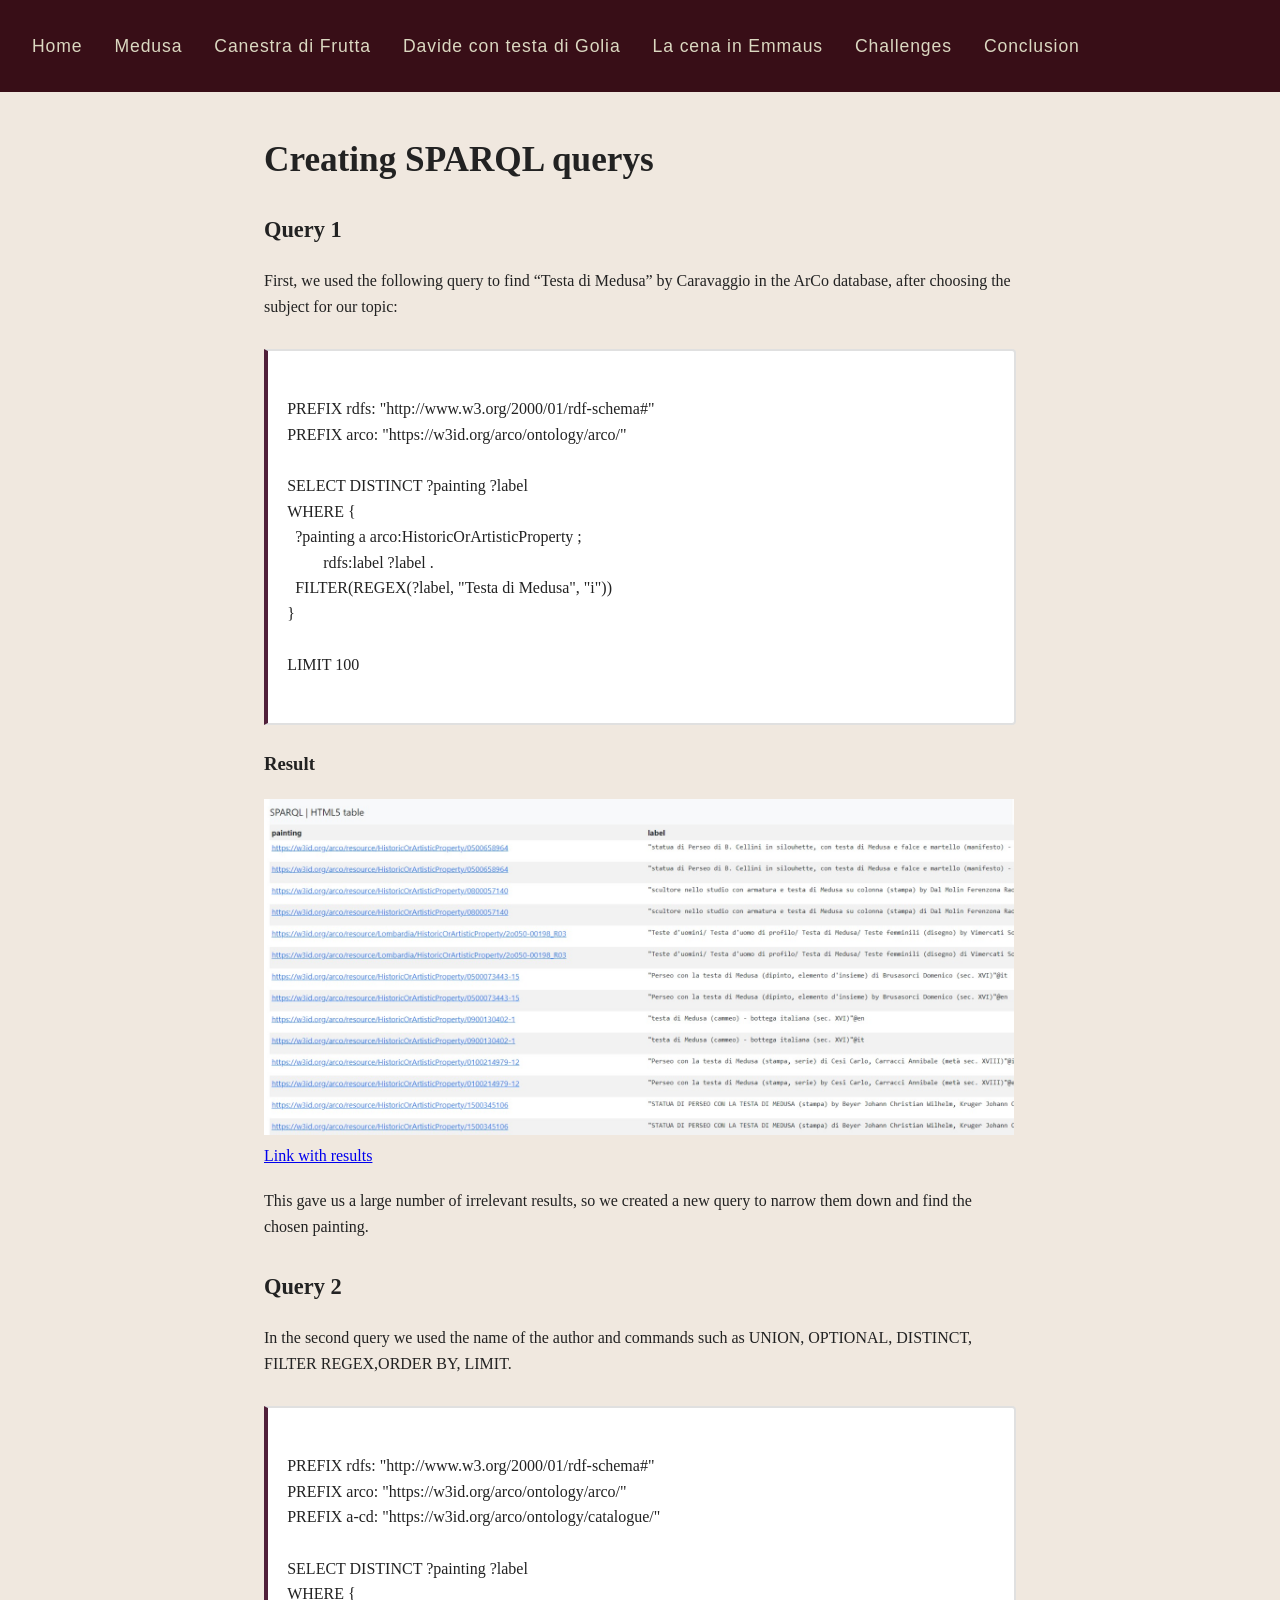
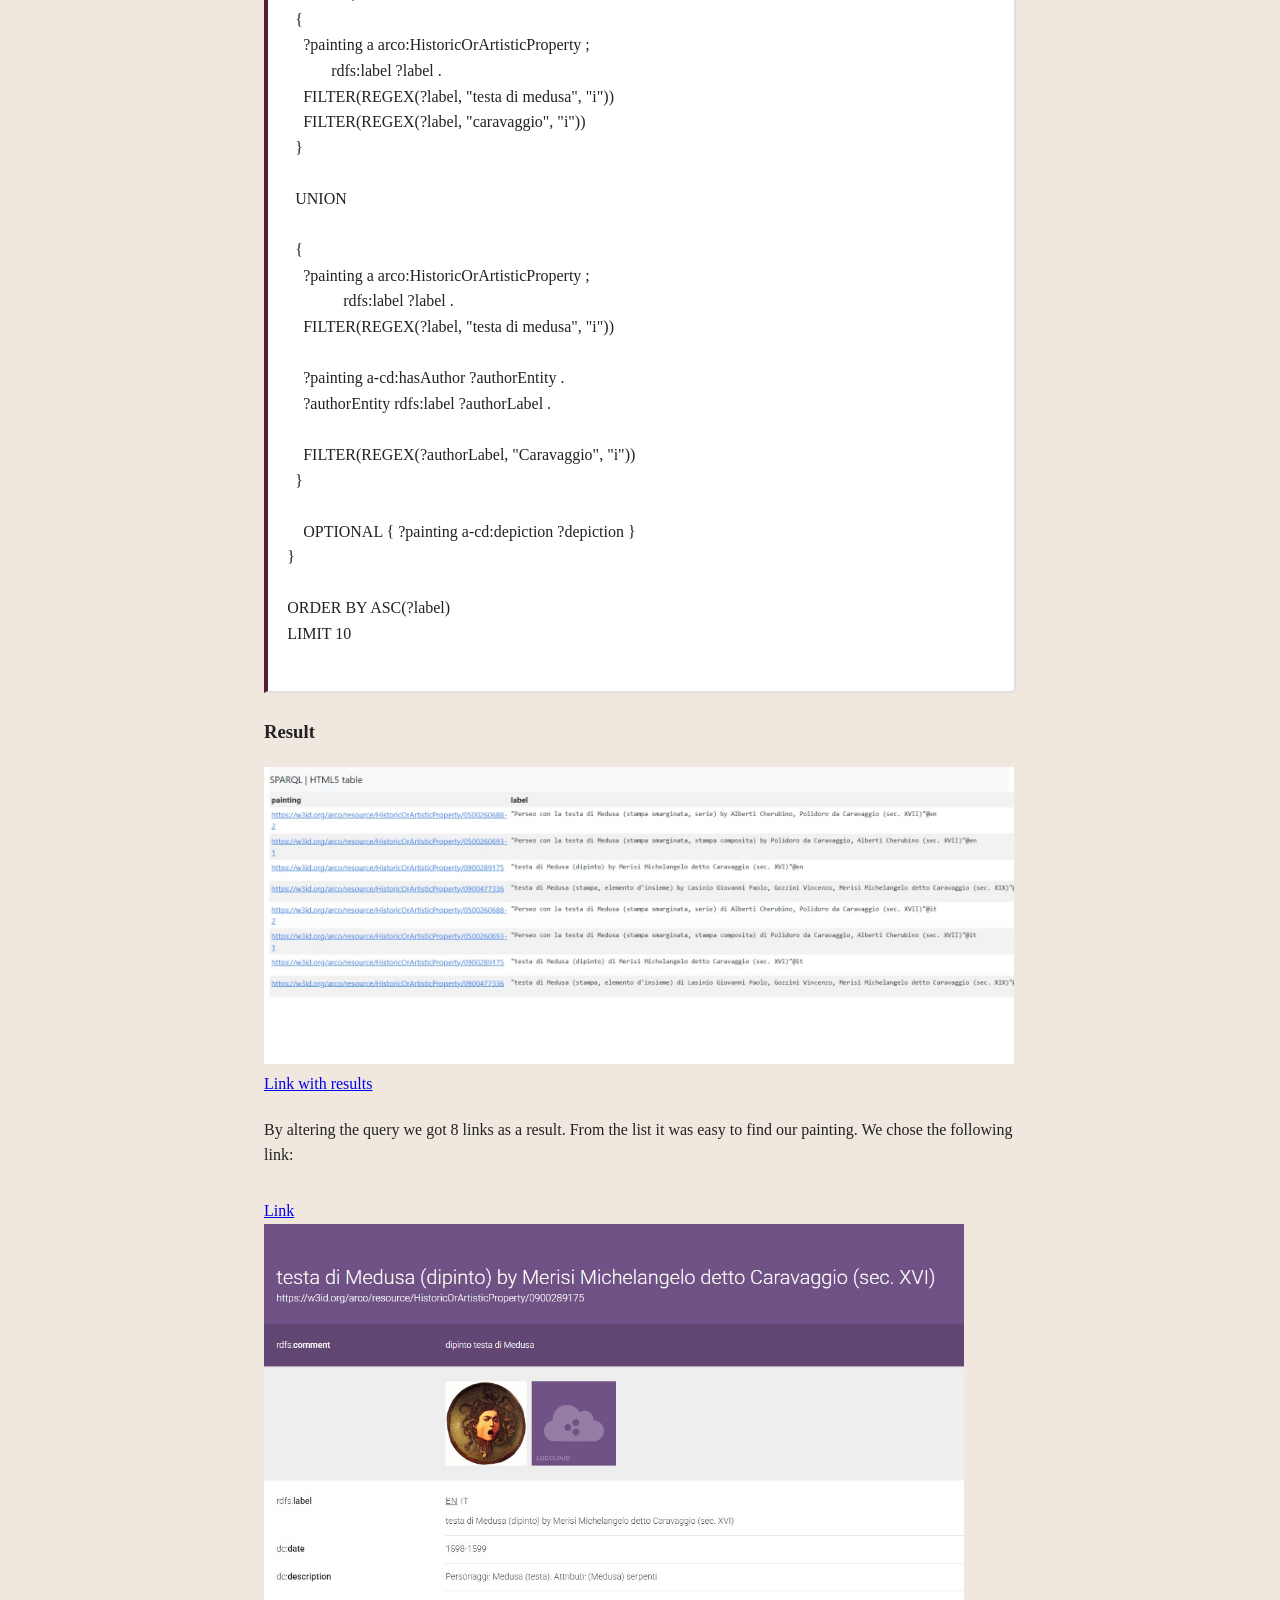
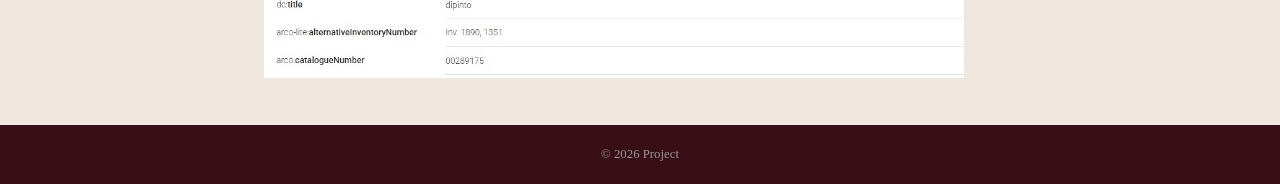
<file: sparqlqueries.html>
<!DOCTYPE html>
<html lang="en">
<head>
  <meta charset="UTF-8">
  <meta name="viewport" content="width=device-width, initial-scale=1.0">
  <title>Medusa</title>
  <link rel="stylesheet" href="css/style.css">
</head>
<body>

 <header>
    <nav aria-label="Main navigation">
      <ul>
        <li><a href="index.html">Home</a></li>
        <li><a href="sparqlqueries.html">Medusa</a></li> 
        <li><a href="canestra.html">Canestra di Frutta</a></li>
        <li><a href="kirill.html">Davide con testa di Golia</a></li>
        <li><a href="lacena.html">La cena in Emmaus</a></li>
        <li><a href="llmpromts.html">Challenges</a></li>
        <li><a href="conclusion.html">Conclusion</a></li>
      </ul>
    </nav>
  </header>

  <main>
    <h1>Creating SPARQL querys</h1>
    <h2>Query 1</h2>
    <p style="margin-bottom: 30px; margin-top: 20px;">
      First, we used the following query to find “Testa di Medusa” by Caravaggio in the ArCo database, 
      after choosing the subject for our topic:
    </p>

      <article class="project-card">      
      <div class="text-block">
PREFIX rdfs: "http://www.w3.org/2000/01/rdf-schema#"
PREFIX arco: "https://w3id.org/arco/ontology/arco/"

SELECT DISTINCT ?painting ?label
WHERE {
  ?painting a arco:HistoricOrArtisticProperty ;
         rdfs:label ?label .
  FILTER(REGEX(?label, "Testa di Medusa", "i"))
}

LIMIT 100
      </div>
    </article>
    <h3 style="margin-bottom: 20px; margin-top: 20px">Result</h3>

    <figure>
    <img src="images/query1.jpg" alt="Query1" style="width: 750px;">
    </figure>

    <p>
        <a href="https://dati.cultura.gov.it/sparql?default-graph-uri=&query=PREFIX+rdfs%3A+%3Chttp%3A%2F%2Fwww.w3.org%2F2000%2F01%2Frdf-schema%23%3E%0D%0APREFIX+arco%3A+%3Chttps%3A%2F%2Fw3id.org%2Farco%2Fontology%2Farco%2F%3E%0D%0A%0D%0ASELECT+DISTINCT+%3Fpainting+%3Flabel%0D%0AWHERE+%7B%0D%0A++%3Fpainting+a+arco%3AHistoricOrArtisticProperty+%3B%0D%0A+++++++++rdfs%3Alabel+%3Flabel+.%0D%0A++FILTER%28REGEX%28%3Flabel%2C+%22Testa+di+Medusa%22%2C+%22i%22%29%29%0D%0A%7D%0D%0A%0D%0ALIMIT+100&format=text%2Fhtml&timeout=0&signal_void=on">Link with results</a>
    </p>

    <p style="margin-bottom: 30px; margin-top: 20px;">
    This gave us a large number of irrelevant results, so we created a new query to narrow them down and find the chosen painting.
    </p>

    <h2>Query 2</h2>

    <p style="margin-bottom: 30px; margin-top: 20px;">
      In the second query we used the name of the author and commands such as UNION, OPTIONAL, DISTINCT, FILTER REGEX,ORDER BY, LIMIT. 
    </p>

      <article class="project-card">      
      <div class="text-block">
PREFIX rdfs: "http://www.w3.org/2000/01/rdf-schema#"
PREFIX arco: "https://w3id.org/arco/ontology/arco/"
PREFIX a-cd: "https://w3id.org/arco/ontology/catalogue/"

SELECT DISTINCT ?painting ?label
WHERE {
  {
    ?painting a arco:HistoricOrArtisticProperty ;
           rdfs:label ?label .
    FILTER(REGEX(?label, "testa di medusa", "i"))
    FILTER(REGEX(?label, "caravaggio", "i"))
  }

  UNION

  {
    ?painting a arco:HistoricOrArtisticProperty ;
              rdfs:label ?label .
    FILTER(REGEX(?label, "testa di medusa", "i"))
    
    ?painting a-cd:hasAuthor ?authorEntity .
    ?authorEntity rdfs:label ?authorLabel .
    
    FILTER(REGEX(?authorLabel, "Caravaggio", "i"))
  }

    OPTIONAL { ?painting a-cd:depiction ?depiction }
}

ORDER BY ASC(?label)
LIMIT 10
      </div>
    </article>
    <h3 style="margin-bottom: 20px; margin-top: 20px">Result</h3>

    <figure>
    <img src="images/query2.jpg" alt="Query2" style="width: 750px;">
    </figure>

     <p>
        <a href="https://dati.cultura.gov.it/sparql?default-graph-uri=&query=PREFIX+rdfs%3A+%3Chttp%3A%2F%2Fwww.w3.org%2F2000%2F01%2Frdf-schema%23%3E%0D%0APREFIX+arco%3A+%3Chttps%3A%2F%2Fw3id.org%2Farco%2Fontology%2Farco%2F%3E%0D%0APREFIX+a-cd%3A+%3Chttps%3A%2F%2Fw3id.org%2Farco%2Fontology%2Fcatalogue%2F%3E%0D%0A%0D%0ASELECT+DISTINCT+%3Fpainting+%3Flabel%0D%0AWHERE+%7B%0D%0A++%7B%0D%0A++++%3Fpainting+a+arco%3AHistoricOrArtisticProperty+%3B%0D%0A+++++++++++rdfs%3Alabel+%3Flabel+.%0D%0A++++FILTER%28REGEX%28%3Flabel%2C+%22testa+di+medusa%22%2C+%22i%22%29%29%0D%0A++++FILTER%28REGEX%28%3Flabel%2C+%22caravaggio%22%2C+%22i%22%29%29%0D%0A++%7D%0D%0A%0D%0A++UNION%0D%0A%0D%0A++%7B%0D%0A++++%3Fpainting+a+arco%3AHistoricOrArtisticProperty+%3B%0D%0A++++++++++++++rdfs%3Alabel+%3Flabel+.%0D%0A++++FILTER%28REGEX%28%3Flabel%2C+%22testa+di+medusa%22%2C+%22i%22%29%29%0D%0A++++%0D%0A++++%3Fpainting+a-cd%3AhasAuthor+%3FauthorEntity+.%0D%0A++++%3FauthorEntity+rdfs%3Alabel+%3FauthorLabel+.%0D%0A++++%0D%0A++++FILTER%28REGEX%28%3FauthorLabel%2C+%22Caravaggio%22%2C+%22i%22%29%29%0D%0A++%7D%0D%0A%0D%0A++++OPTIONAL+%7B+%3Fpainting+a-cd%3Adepiction+%3Fdepiction+%7D%0D%0A%7D%0D%0A%0D%0AORDER+BY+ASC%28%3Flabel%29%0D%0ALIMIT+10&format=text%2Fhtml&timeout=0&signal_void=on
">Link with results</a>
     </p>

    <p style="margin-bottom: 30px; margin-top: 20px;">
      By altering the query we got 8 links as a result. From the list it was easy to find our painting. We chose the following link: 
    </p>
        <a href="https://dati.cultura.gov.it/lodview-arco/resource/HistoricOrArtisticProperty/0900289175.html
">Link</a>
     </p>

    <figure>
    <img src="images/page.jpg" alt="Page" style="width: 700px;">
    </figure>

  </main>

  <footer>
    <p>&copy; 2026 Project</p>
  </footer>

</body>
</html>
</file>
<file: css/style.css>
*, *::before, *::after {
  box-sizing: border-box;
  margin: 0;
  padding: 0;
}

body {
  font-family: Georgia, serif;
  line-height: 1.6;
  color: #222;
  background: #f0e8df;
  min-height: 100vh;
  display: flex;
  flex-direction: column;
}

header {
  background: #380e17;
  padding: 2rem;
}

nav ul {
  list-style: none;
  display: flex;
  gap: 2rem;
}

nav a {
  color: #dbd8c1;
  text-decoration: none;
  font-family: 'Calibri', sans-serif;
  font-size: 1.1rem;
  letter-spacing: 0.05em;
  transition: color 0.2s;
  text-align: center;
}

nav a:hover,
nav a[aria-current="page"] {
  color: #fadea5;
}

main {
  max-width: 800px;
  margin: 0 auto;
  padding: 2.5rem 1.5rem;
  flex: 1;
}

.text-block {
    white-space: pre-wrap;
}

.hero {
  display: flex;
  flex-direction: column;
  align-items: center;
  text-align: center;
  gap: 2rem;
  margin-bottom: 2.5rem;
}

.hero img {
  width: 787px;
  height: 375px;
  object-fit: cover;
  border: 1px solid #1a1a2e;
  flex-shrink: 0;
  margin-bottom: 15px; 
}

.project-card {
  background: #fff;
  border: 2px solid #e0e0e0;
  border-left: 4px solid #50203a;
  padding: 1.2rem 1.2rem;
  margin-bottom: 1.5rem;
  border-radius: 0 4px 4px 0;
}

.project-card a {
  display: inline-block;
  margin-top: 0.5rem;
  color: #1a1a2e;
  font-family: 'Arial', sans-serif;
  font-size: 0.9rem;
}

address {
  font-style: normal;
  margin-top: 1rem;
  line-height: 1.8;
}

footer {
  background: #380e17;
  color: #ccc;
  padding: 1.2rem 2rem;
  text-align: center;
}

footer ul {
  list-style: none;
  display: flex;
  justify-content: center;
  gap: 1.5rem;
  margin-bottom: 0.5rem;
}

footer a {
  color: #f4dee3;
  text-decoration: none;
  font-family: 'Arial', sans-serif;
  font-size: 1.2rem;
}

footer a:hover { text-decoration: underline; color: #fadea5; }

footer p {
  font-size: 0.8rem;
  color: #999;
}

h1 { font-size: 2.2rem; margin-bottom: 0.5rem; }
h2 { font-size: 1.4rem; margin: 1.5rem 0 0.5rem; }
</file>
